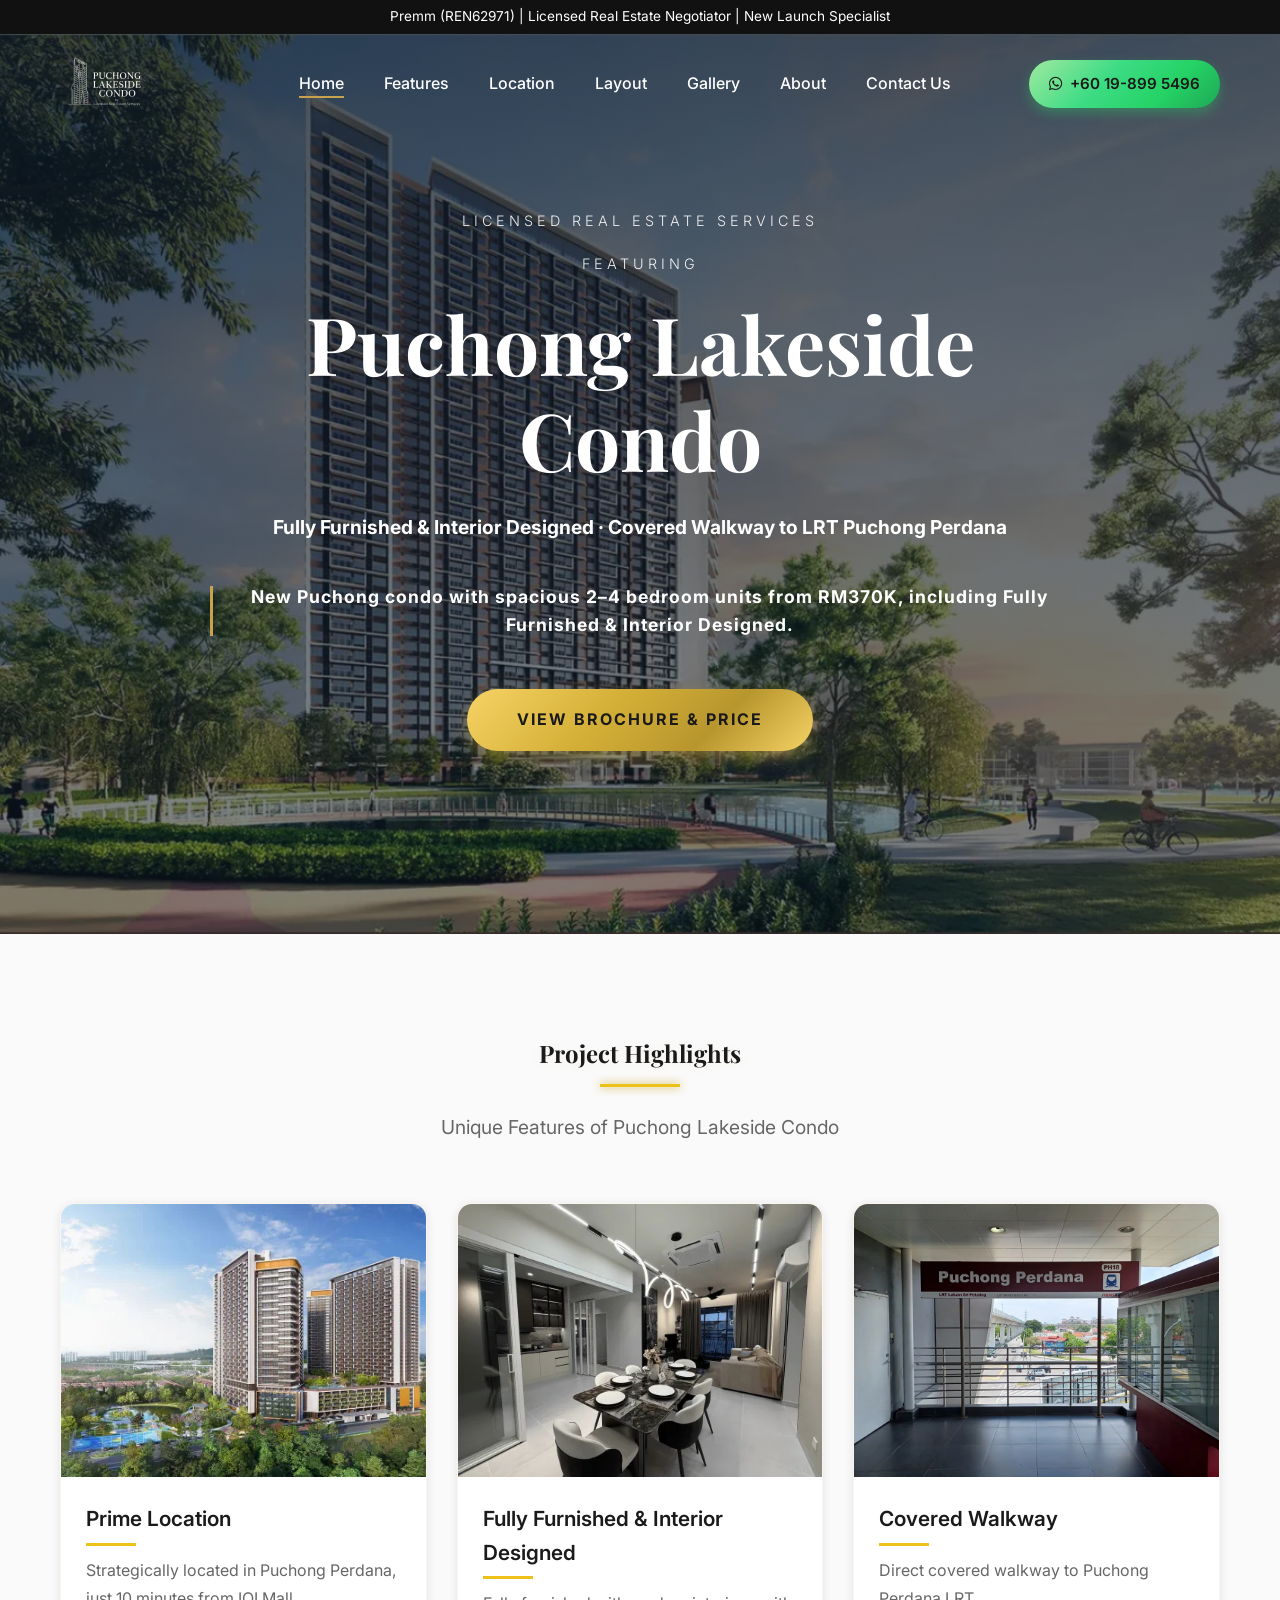
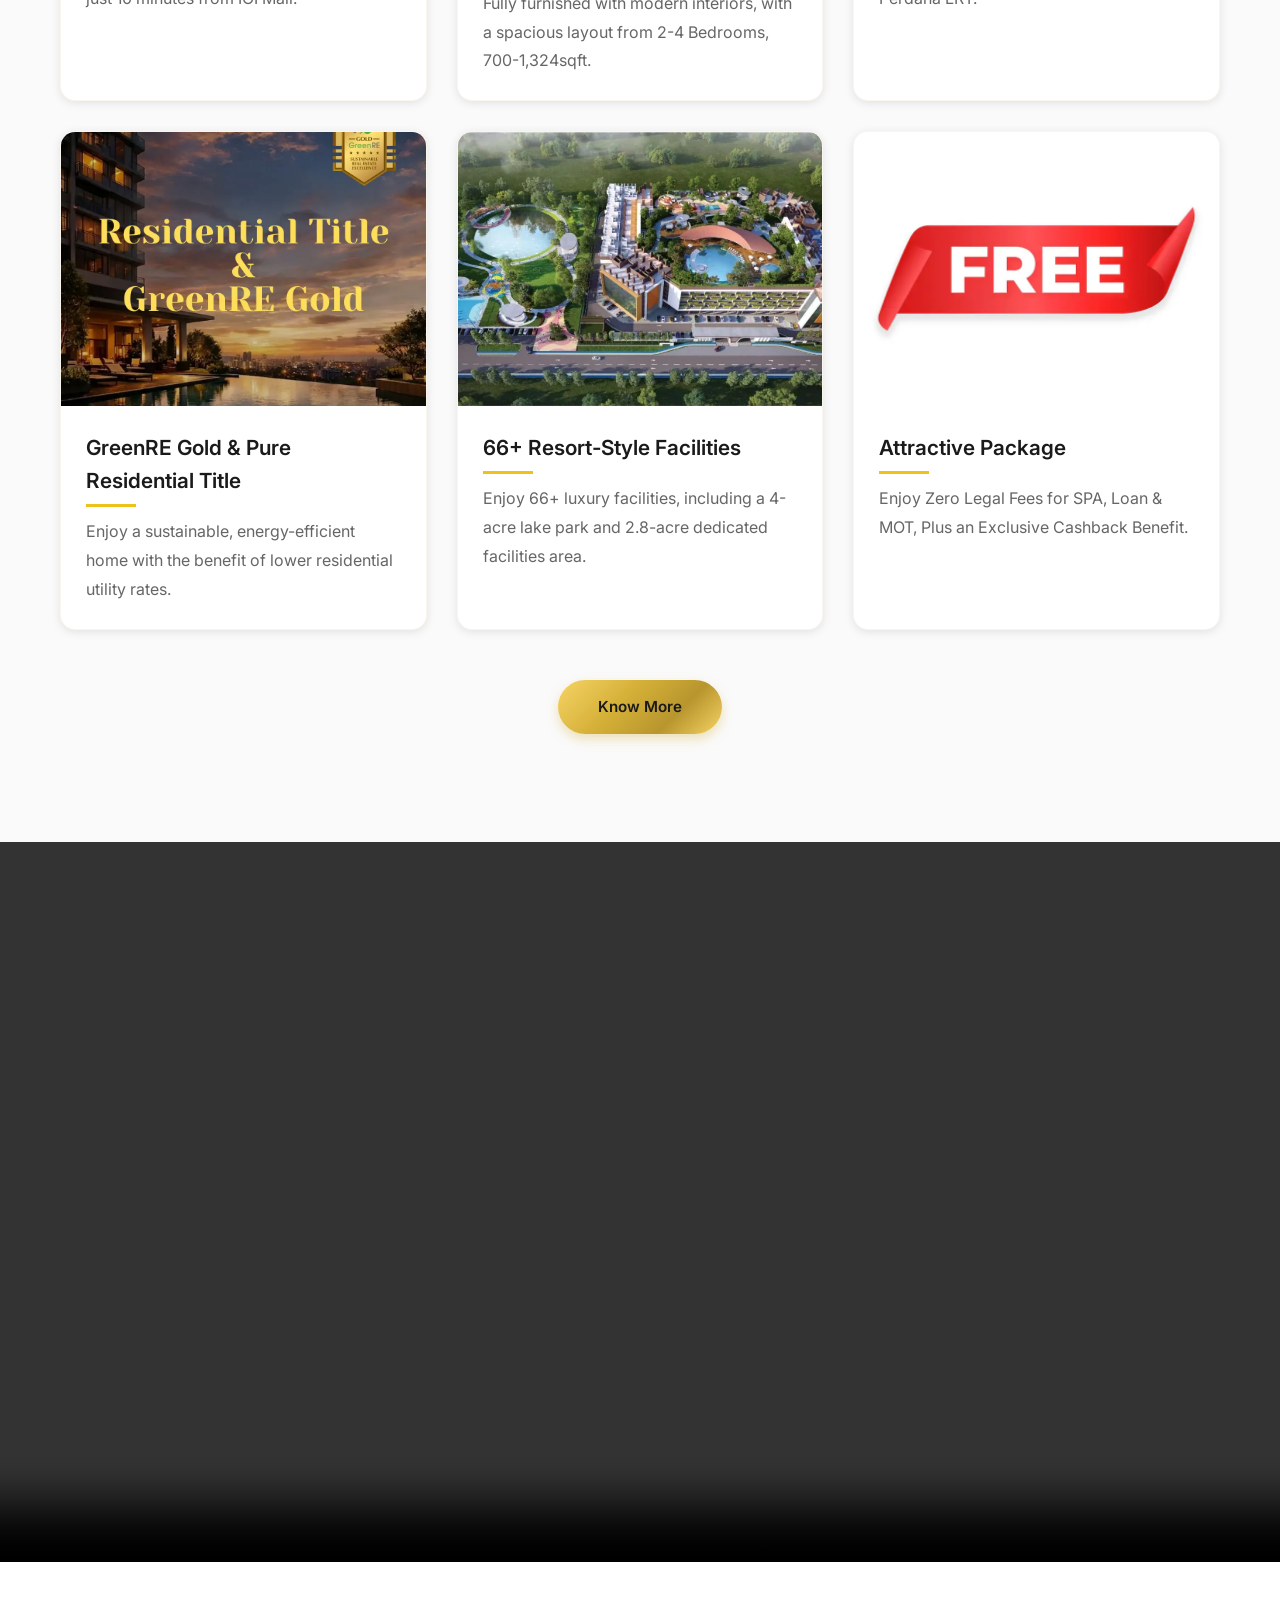
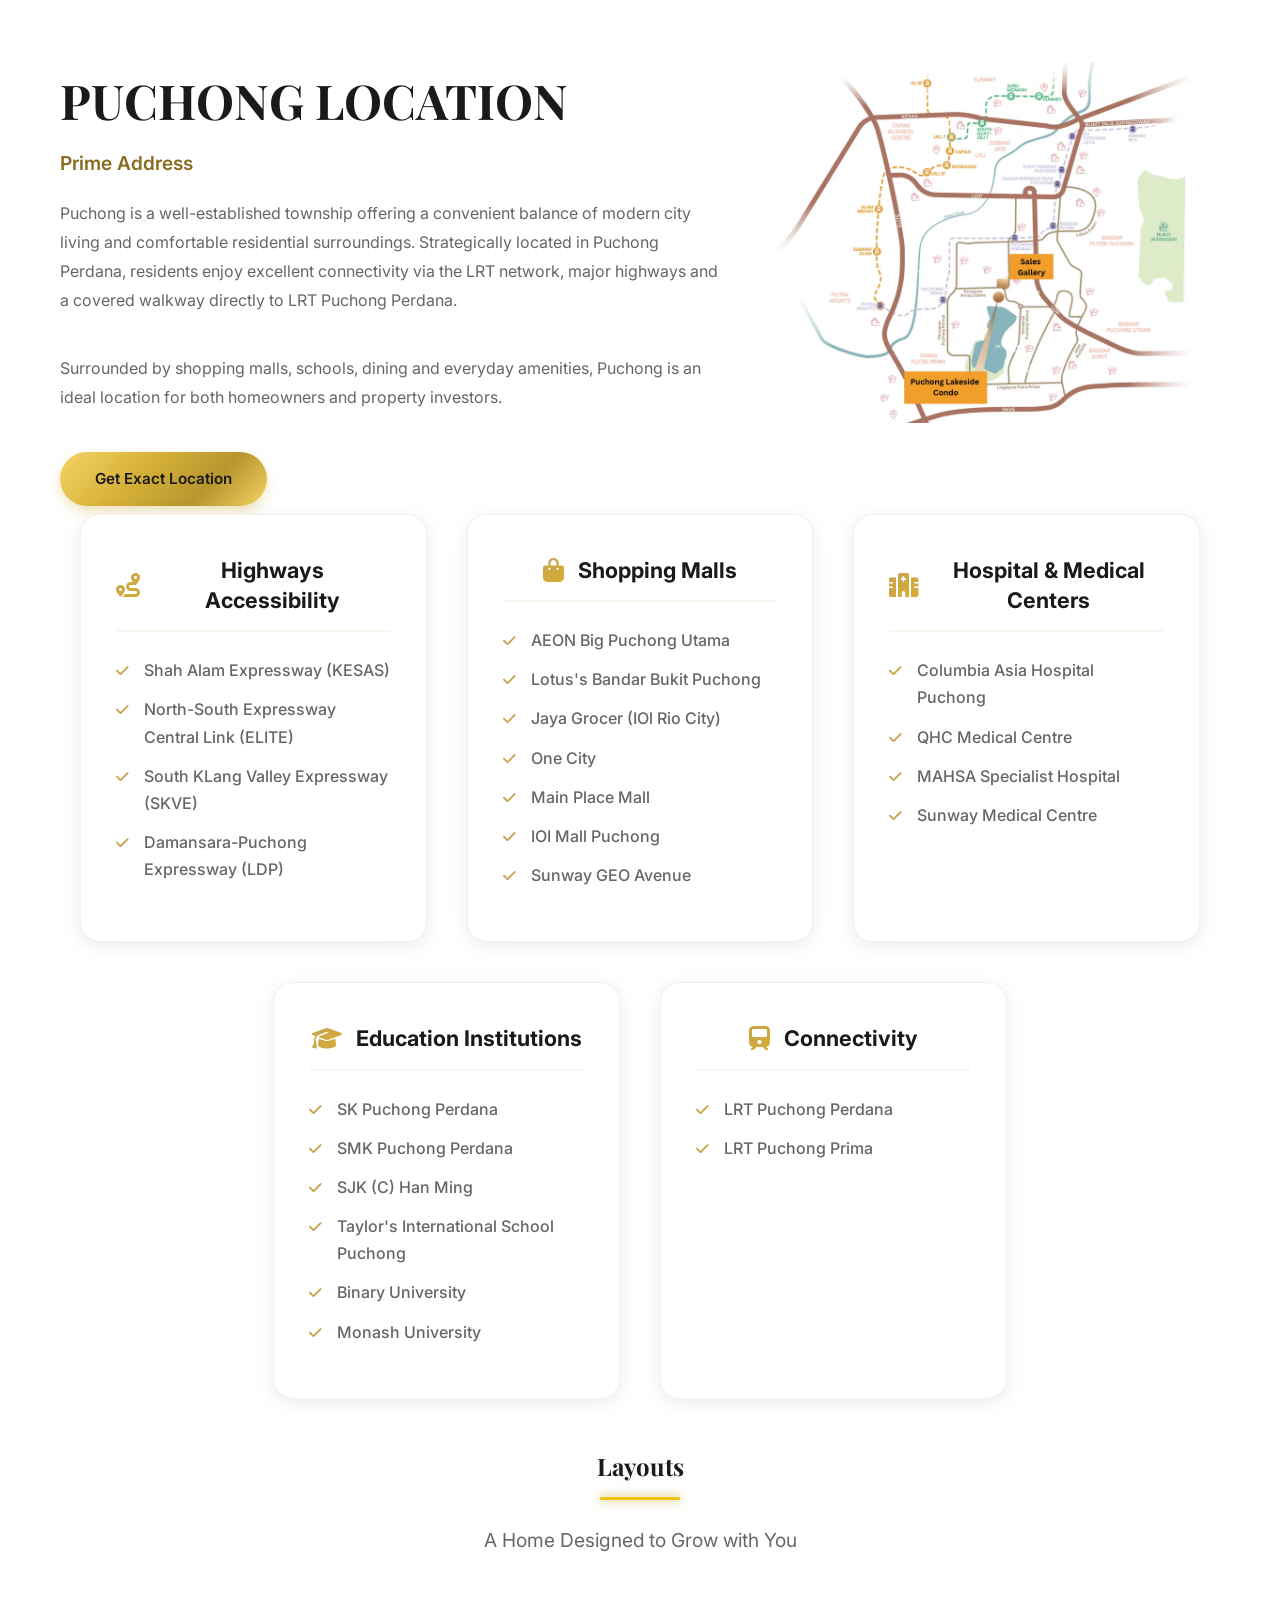
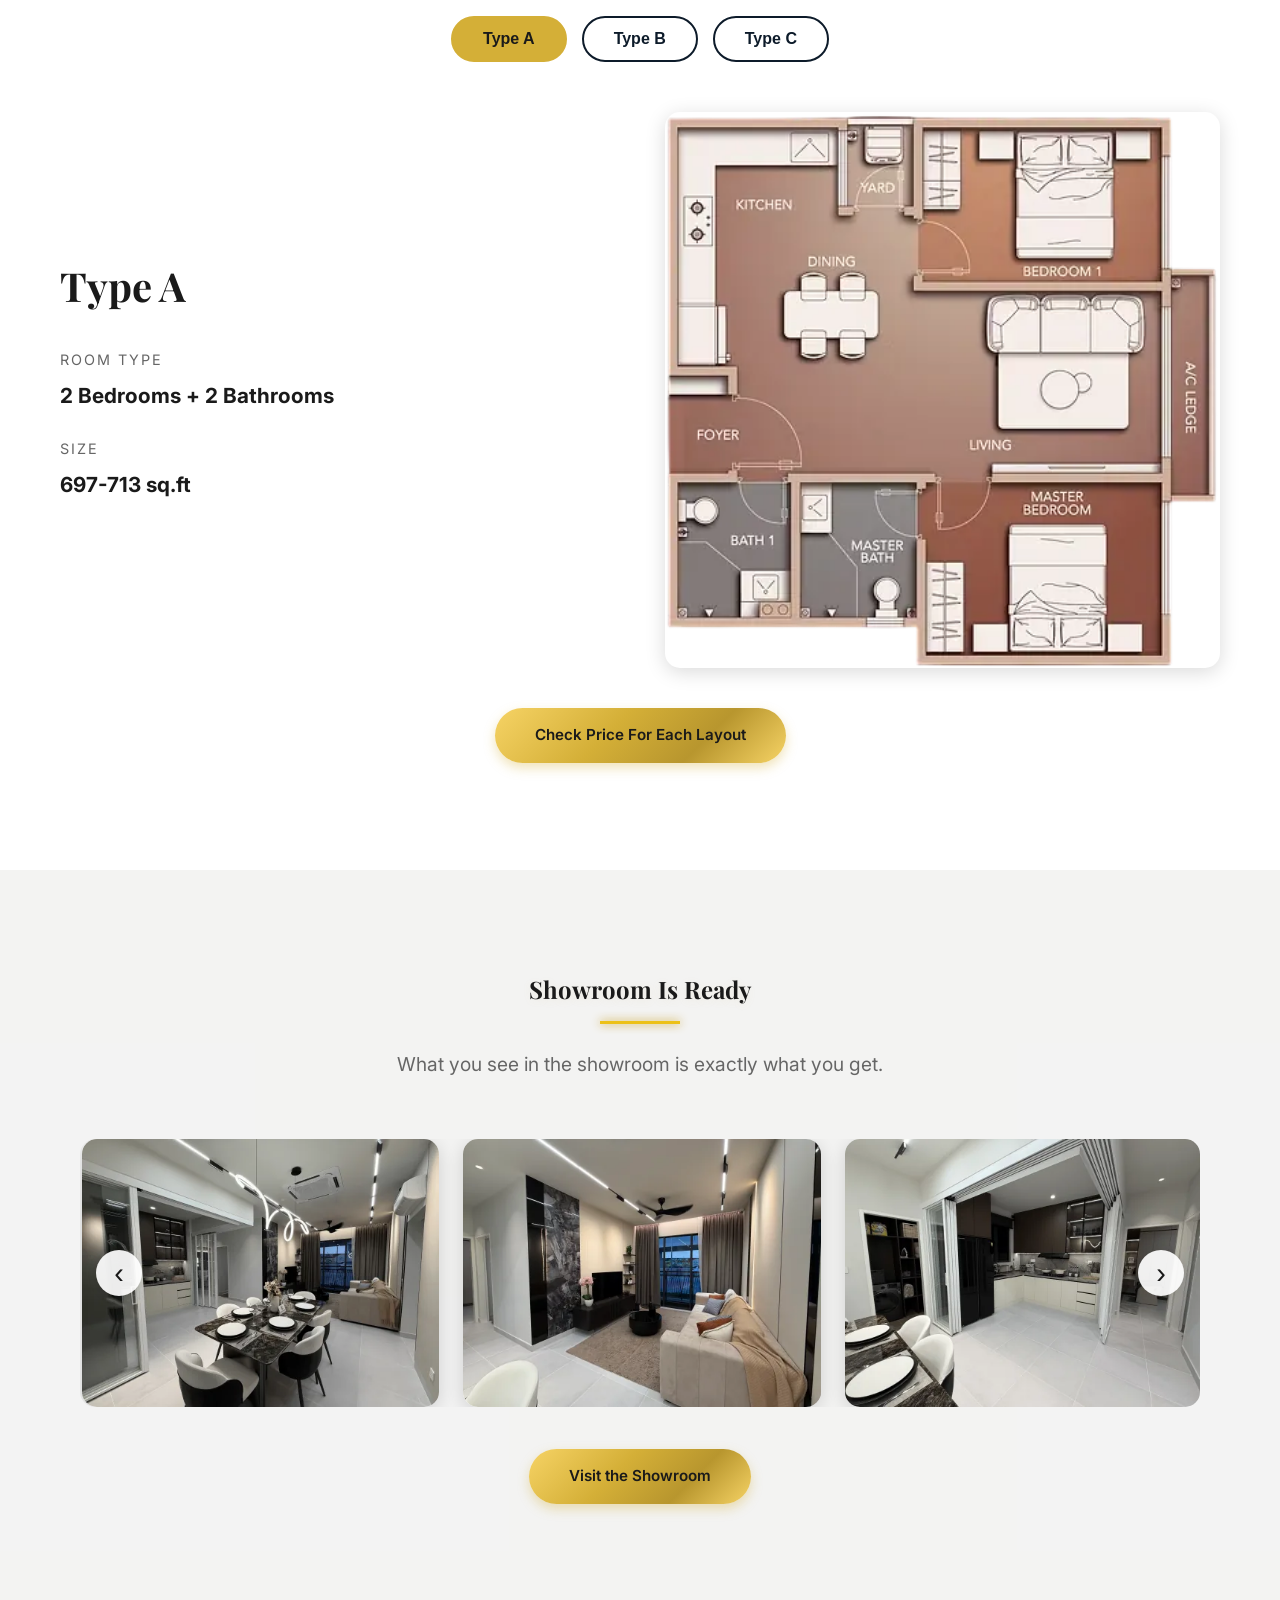
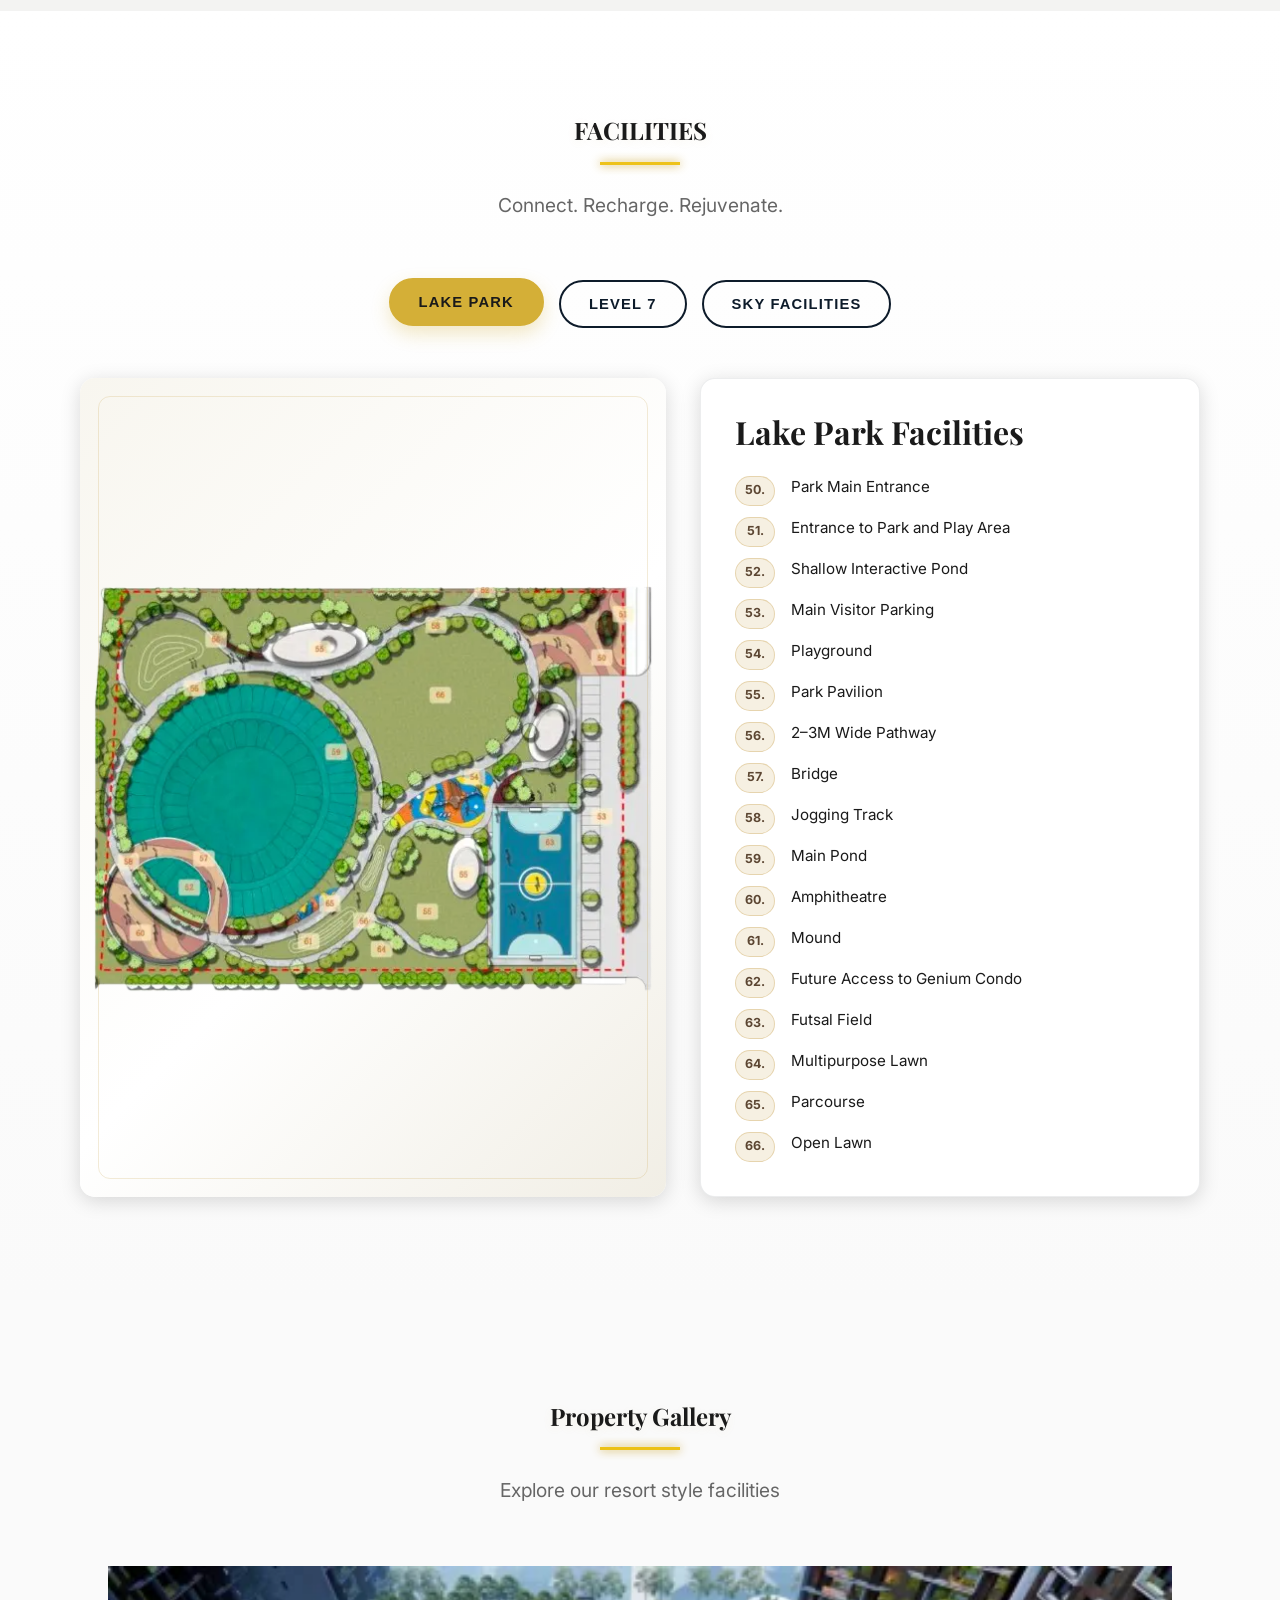
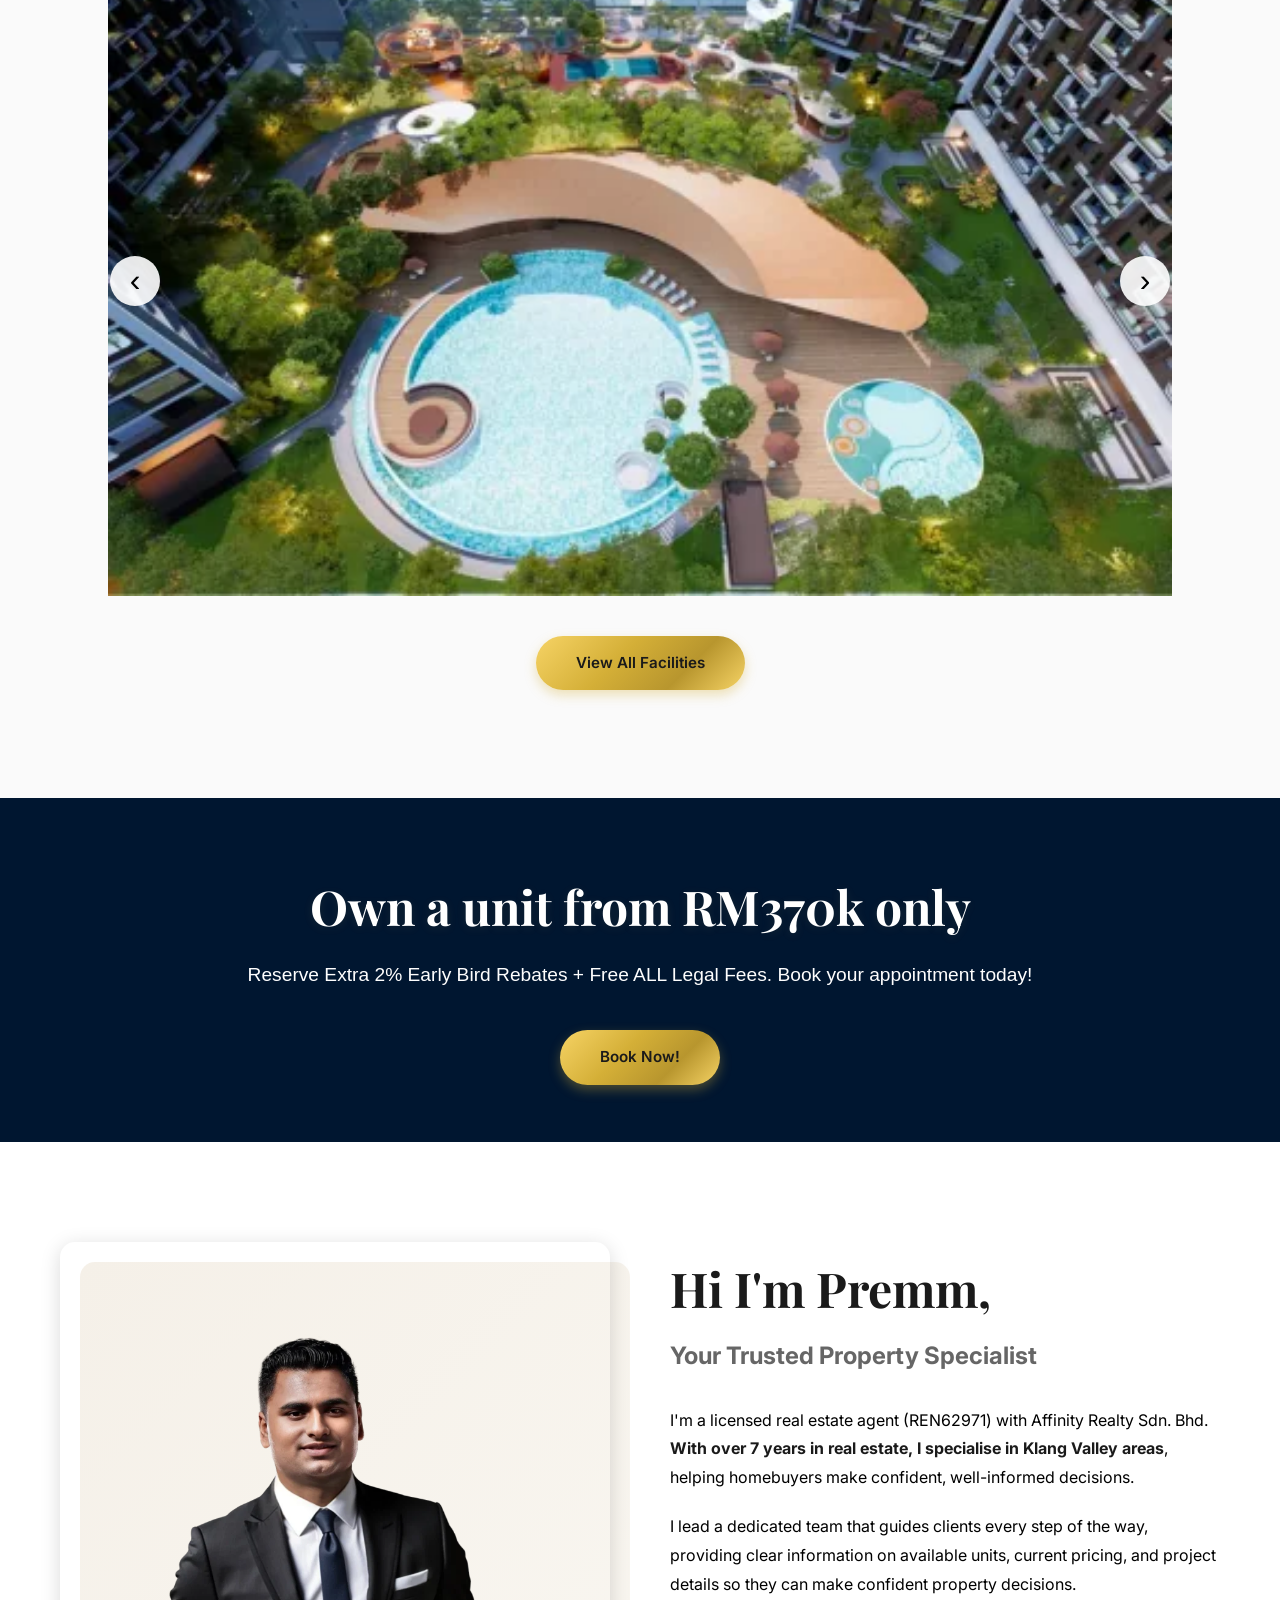
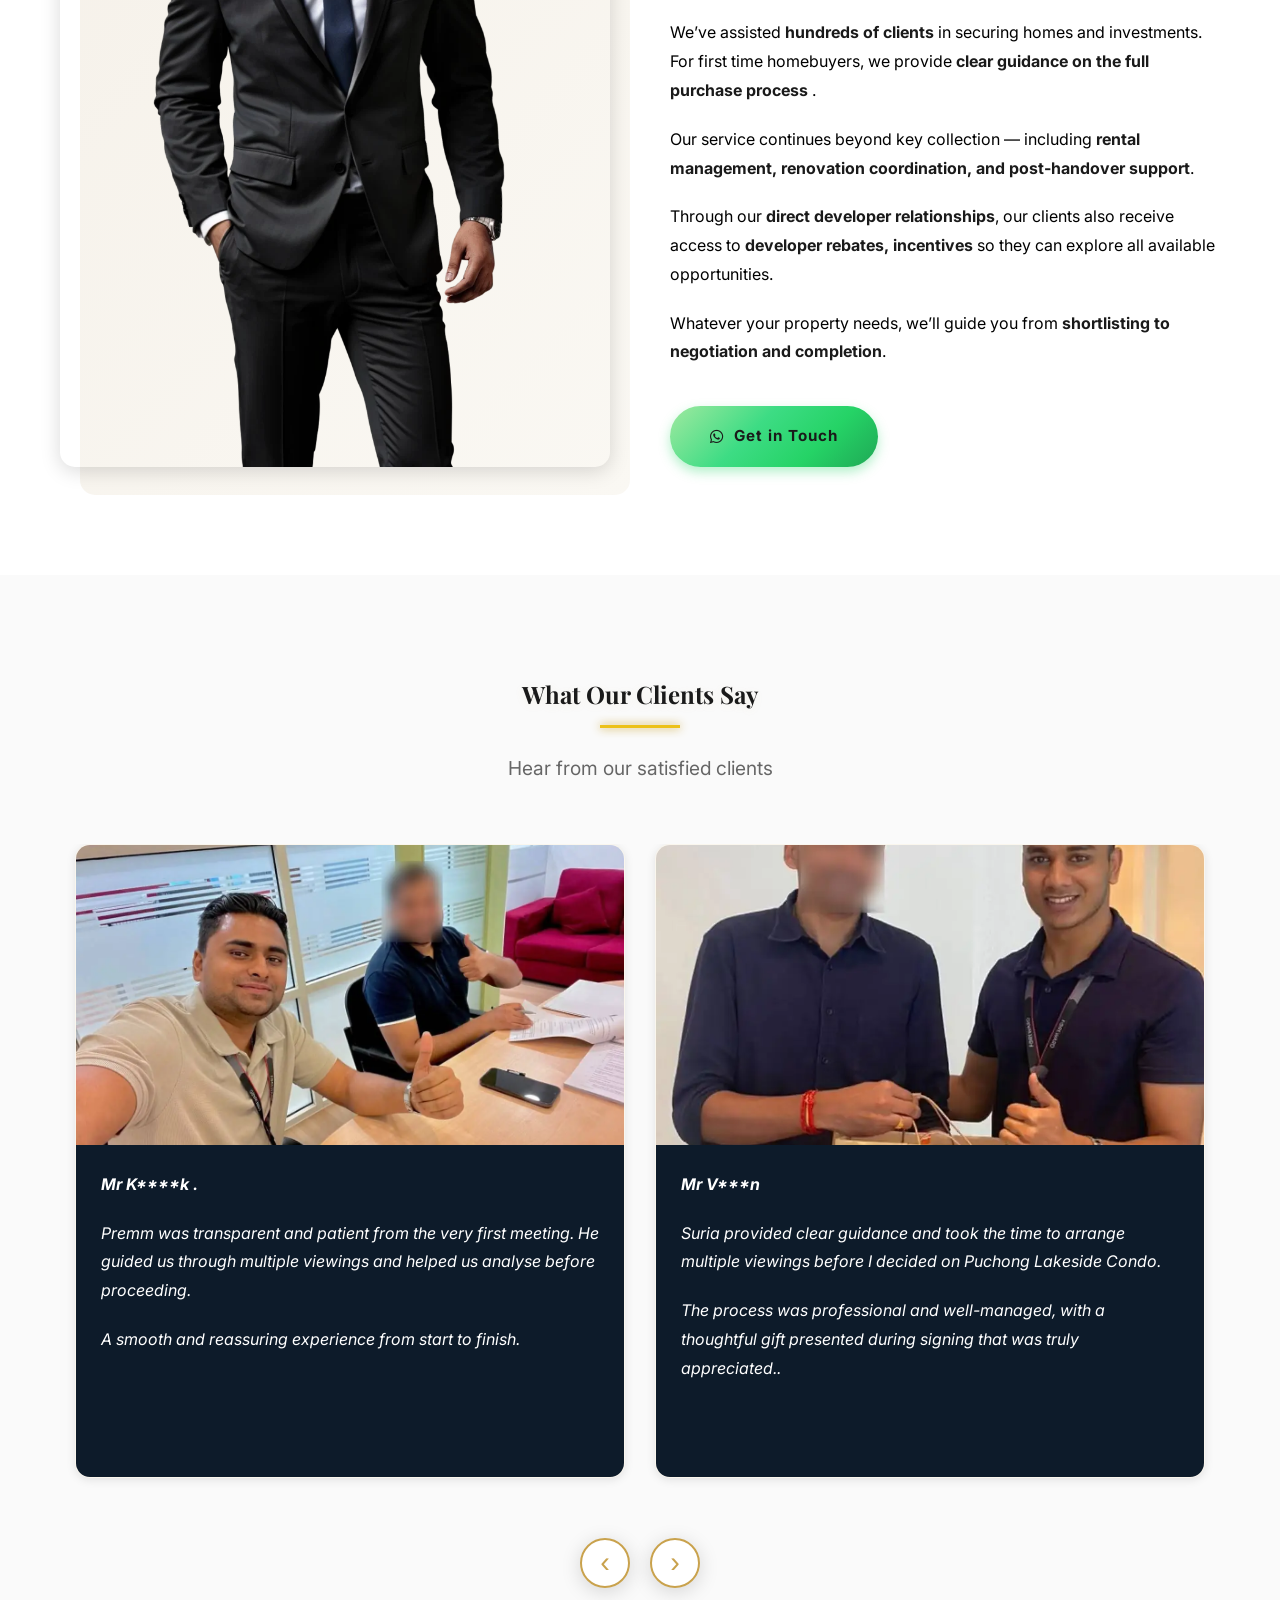
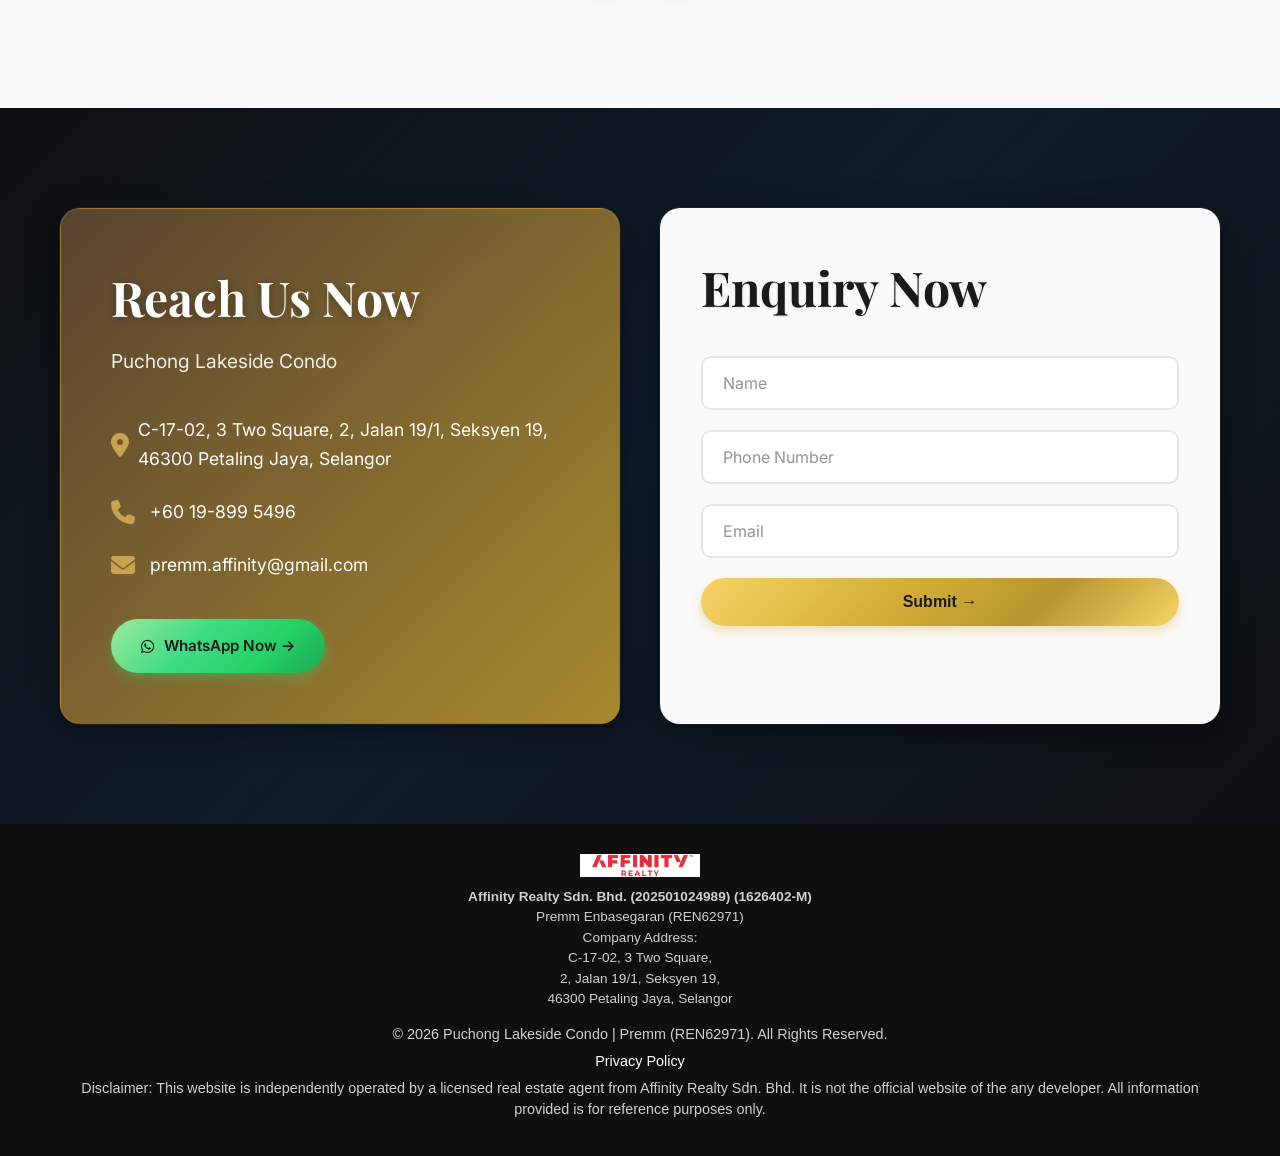
<file: index.html>
<!DOCTYPE html>
<html lang="en">

<head>

    <!-- Google Tag Manager -->
    <script>(function (w, d, s, l, i) {
            w[l] = w[l] || []; w[l].push({
                'gtm.start':
                    new Date().getTime(), event: 'gtm.js'
            }); var f = d.getElementsByTagName(s)[0],
                j = d.createElement(s), dl = l != 'dataLayer' ? '&l=' + l : ''; j.async = true; j.src =
                    'https://www.googletagmanager.com/gtm.js?id=' + i + dl; f.parentNode.insertBefore(j, f);
        })(window, document, 'script', 'dataLayer', 'GTM-M52KHZGR');</script>
    <!-- End Google Tag Manager -->

    <!-- Basic SEO -->
    <meta charset="UTF-8">
    <meta name="viewport" content="width=device-width, initial-scale=1.0">
    <meta name="description"
        content="Discover Puchong Lakeside Condo from RM370K: fully furnished 2–4 bedroom homes, a covered walkway to LRT Puchong Perdana, and resort-style facilities.">

    <title>Puchong Lakeside Condo | Fully Furnished Luxury Condo</title>

    <!-- ✅ Favicon (FULL SET) -->
    <link rel="icon" href="assets/images/optimized/logo-180.webp" type="image/webp">
    <link rel="apple-touch-icon" sizes="180x180" href="assets/images/optimized/apple-touch-icon.png">

    <!-- ✅ Social Sharing (VERY IMPORTANT for ads/WhatsApp) -->
    <meta property="og:title" content="Puchong Lakeside Condo | Fully Furnished Luxury Condo">
    <meta property="og:description"
        content="Fully furnished 2–4 bedroom homes in Puchong from RM370K, with a covered walkway to LRT Puchong Perdana and 66+ resort-style facilities.">
    <meta property="og:type" content="website">
    <meta name="twitter:card" content="summary_large_image">
    <meta name="twitter:title" content="Puchong Lakeside Condo | Fully Furnished Luxury Condo">
    <meta name="twitter:description"
        content="Explore fully furnished 2–4 bedroom homes in Puchong from RM370K, near LRT Puchong Perdana.">

    <!-- Preconnect -->
    <link rel="preconnect" href="https://fonts.googleapis.com">
    <link rel="preconnect" href="https://fonts.gstatic.com" crossorigin="">

    <!-- Fonts (non-blocking) -->
    <link rel="preload" as="style"
        href="https://fonts.googleapis.com/css2?family=Playfair+Display:wght@400;600;700&amp;family=Inter:wght@300;400;500;600;700&amp;display=swap"
        onload="this.onload=null;this.rel='stylesheet'">

    <!-- CSS -->
    <link rel="stylesheet" href="css/style.min.css">

    <!-- Font Awesome -->
    <link rel="preload" href="https://cdnjs.cloudflare.com/ajax/libs/font-awesome/6.4.0/css/all.min.css" as="style"
        onload="this.onload=null;this.rel='stylesheet'">

    <!-- Fallback (NO JS) -->
    <noscript>
        <link rel="stylesheet" href="css/style.min.css">
        <link rel="stylesheet"
            href="https://fonts.googleapis.com/css2?family=Playfair+Display:wght@400;600;700&amp;family=Inter:wght@300;400;500;600;700&amp;display=swap">
        <link rel="stylesheet" href="https://cdnjs.cloudflare.com/ajax/libs/font-awesome/6.4.0/css/all.min.css">
    </noscript>

    <!-- ✅ LCP BOOST (VERY IMPORTANT) -->
    <link rel="preload" as="image" href="assets/images/optimized/hero-mobile.webp" media="(max-width: 768px)"
        fetchpriority="high">

    <link rel="preload" as="image" href="assets/images/optimized/background-1440.webp" media="(min-width: 769px)"
        fetchpriority="high">

    <!-- Schema (you already had this – keep it) -->
    <script type="application/ld+json">
    {
      "@context": "https://schema.org",
      "@type": "ApartmentComplex",
      "name": "Puchong Lakeside Condo",
      "address": {
        "@type": "PostalAddress",
        "addressLocality": "Puchong",
        "addressRegion": "Selangor",
        "addressCountry": "MY"
      }
    }
    </script>
</head>

<body>
    <!-- Google Tag Manager (noscript) -->
    <noscript><iframe src="https://www.googletagmanager.com/ns.html?id=GTM-M52KHZGR" height="0" width="0"
            style="display:none;visibility:hidden"></iframe></noscript>
    <!-- End Google Tag Manager (noscript) -->

    <div class="top-header">
        <div class="container">
            <div class="top-header-wrapper">
                <span>Premm (REN62971) | Licensed Real Estate Negotiator | New Launch Specialist</span>
            </div>
        </div>
    </div>

    <!-- Navigation -->
    <nav class="navbar" id="navbar">
        <div class="container">
            <div class="nav-wrapper">
                <div class="logo">
                    <a href="#home">
                        <img decoding="async" src="assets/images/optimized/logo-180.webp"
                            alt="Puchong Lakeside Condo Logo" class="logo-img" width="180" height="160">
                    </a>
                </div>
                <ul class="nav-menu" id="navMenu">
                    <li><a href="#home" class="nav-link">Home</a></li>
                    <li><a href="#features" class="nav-link">Features</a></li>
                    <li><a href="#location" class="nav-link active">Location</a></li>
                    <li><a href="#layout" class="nav-link">Layout</a></li>
                    <li><a href="#gallery" class="nav-link">Gallery</a></li>
                    <li><a href="#about" class="nav-link">About</a></li>
                    <li><a href="#contact" class="nav-link">Contact Us</a></li>
                </ul>
                <a href="https://wa.link/bkwyd5" class="whatsapp-nav-btn" data-whatsapp-type="Chat_on_WhatsApp"
                    data-whatsapp-message="Hi Premm, I would like to get the e-brochure for Puchong Lakeside Condo. Thank you."
                    target="_blank" aria-label="Chat on WhatsApp">
                    <i class="fab fa-whatsapp"></i>
                    <span>+60 19-899 5496</span>
                </a>
                <button class="hamburger" id="hamburger" type="button" aria-label="Open navigation"
                    aria-controls="navMenu" aria-expanded="false">
                    <span></span>
                    <span></span>
                    <span></span>
                </button>
            </div>
        </div>
    </nav>
    <!-- SECTION 1: HOME / HERO -->
    <section id="home" class="hero">
        <div class="hero-overlay"></div>
        <div class="hero-content">
            <p class="hero-tagline">Licensed Real Estate Services</p>
            <p class="hero-tagline">Featuring</p>
            <h1>Puchong Lakeside Condo</h1>
            <h2 class="hero-subheadline"><strong> Fully Furnished &amp; Interior Designed · Covered Walkway to LRT
                    Puchong Perdana</strong></h2>
            <div class="hero-info">
                <p class="info-line">
                    <span class="gold-accent"></span><strong></strong>New Puchong condo with spacious 2–4 bedroom units
                    from RM370K, including Fully Furnished &amp; Interior Designed.
                </p>
            </div>
            <a href="https://wa.link/wic79j" class="btn-ebrochure" id="ebrochureBtn"
                data-whatsapp-type="View_Brochure_&amp;_Price"
                data-whatsapp-message="Hi Premm, I would like to get the brochure and latest price for Puchong Lakeside Condo. Thank you."
                target="_blank">View Brochure &amp; Price</a>
        </div>
    </section>
    <!-- SECTION 2: FEATURES + VIDEO -->
    <section id="features" class="features section">
        <div class="container">
            <div class="section-header visible">
                <h2>Project Highlights</h2>
                <p class="section-subtitle">Unique Features of Puchong Lakeside Condo</p>
            </div>
            <div class="features-grid">
                <div class="feature-card">
                    <div class="feature-image">
                        <img decoding="async"
                            srcset="assets/images/optimized/location-480.webp 480w, assets/images/location.webp 960w"
                            sizes="(max-width: 768px) calc(100vw - 30px), (max-width: 1024px) calc((100vw - 65px) / 2), 380px"
                            src="assets/images/location.webp" alt="Puchong Lakeside Condo Location Map" loading="lazy"
                            width="960" height="610">
                    </div>
                    <div class="feature-content">
                        <h3 class="feature-title">Prime Location</h3>
                        <p>Strategically located in Puchong Perdana, just 10 minutes from IOI Mall.</p>
                    </div>
                </div>
                <div class="feature-card">
                    <div class="feature-image">
                        <img decoding="async"
                            srcset="assets/images/optimized/fully-furnished-480.webp 480w, assets/images/optimized/fully-furnished-960.webp 960w, assets/images/optimized/fully-furnished-1440.webp 1440w"
                            sizes="(max-width: 768px) calc(100vw - 30px), (max-width: 1024px) calc((100vw - 65px) / 2), 380px"
                            src="assets/images/optimized/fully-furnished-1440.webp" alt="Fully Furnished Units"
                            loading="lazy" width="1440" height="1080">
                    </div>
                    <div class="feature-content">
                        <h3 class="feature-title">Fully Furnished &amp; Interior Designed</h3>
                        <p>Fully furnished with modern interiors, with a spacious layout from 2-4 Bedrooms,
                            700-1,324sqft.</p>
                    </div>
                </div>
                <div class="feature-card">
                    <div class="feature-image">
                        <img decoding="async" src="assets/images/puchong_perdana_3.webp" alt="LRT Puchong"
                            loading="lazy" width="1024" height="768">
                    </div>
                    <div class="feature-content">
                        <h3 class="feature-title">Covered Walkway</h3>
                        <p>Direct covered walkway to Puchong Perdana LRT.</p>
                    </div>
                </div>

                <div class="feature-card">
                    <div class="feature-image">
                        <img decoding="async" src="assets/images/RESIDENTIAL TITTLE & GreenRE Gold.webp"
                            alt="Pure Residential Title" loading="lazy" width="1024" height="1024">
                    </div>
                    <div class="feature-content">
                        <h3 class="feature-title">GreenRE Gold &amp; Pure Residential Title</h3>
                        <p>Enjoy a sustainable, energy-efficient home with the benefit of lower residential utility
                            rates.</p>
                    </div>
                </div>
                <div class="feature-card">
                    <div class="feature-image">
                        <img decoding="async"
                            srcset="assets/images/optimized/facilities-480.webp 480w, assets/images/optimized/facilities-960.webp 960w, assets/images/optimized/facilities-1440.webp 1440w"
                            sizes="(max-width: 768px) calc(100vw - 30px), (max-width: 1024px) calc((100vw - 65px) / 2), 380px"
                            src="assets/images/optimized/facilities-1440.webp" alt="Resort-Style Facilities"
                            loading="lazy" width="1440" height="1060">
                    </div>
                    <div class="feature-content">
                        <h3 class="feature-title">66+ Resort-Style Facilities</h3>
                        <p>Enjoy 66+ luxury facilities, including a 4-acre lake park and 2.8-acre dedicated facilities
                            area.</p>
                    </div>
                </div>
                <div class="feature-card">
                    <div class="feature-image">
                        <img decoding="async" src="assets/images/FREE.webp" alt="Attractive Package" loading="lazy"
                            width="740" height="740">
                    </div>
                    <div class="feature-content">
                        <h3 class="feature-title">Attractive Package</h3>
                        <p>Enjoy Zero Legal Fees for SPA, Loan &amp; MOT, Plus an Exclusive Cashback Benefit.</p>
                    </div>
                </div>
            </div>
            <div class="features-cta">
                <a href="https://wa.link/3gj9mf" class="btn-brochure" data-whatsapp-type="know_more"
                    data-whatsapp-message="Hi Premm, I would like to get more information on Puchong Lakeside Condo. Thank you."
                    target="_blank">Know More</a>
            </div>
        </div>
    </section>
    <!-- Video Section -->


<section class="video-section section">
    <div class="video-container">
        <video
            id="propertyVideo"
            class="property-video"
            autoplay
            muted
            loop
            playsinline
            preload="metadata"
            controls>

            <source
                src="https://res.cloudinary.com/jbwyveui/video/upload/f_mp4/v1791431080/Puchong_Lakesidecondo.mov"
                type="video/mp4">

        </video>
    </div>
</section>

    <!-- SECTION 3: LOCATION + LRT CONNECTIVITY -->
    <section id="location" class="location section">
        <div class="container">
            <div class="location-content">
                <div class="location-left fade-in visible">
                    <h2>PUCHONG LOCATION</h2>
                    <p class="location-subtitle">Prime Address</p>
                    <p class="location-description">Puchong is a well-established township offering a convenient balance
                        of modern city living and comfortable residential surroundings. Strategically located in Puchong
                        Perdana, residents enjoy excellent connectivity via the LRT network, major highways and a
                        covered walkway directly to LRT Puchong Perdana.</p>
                    <p class="location-description">Surrounded by shopping malls, schools, dining and everyday
                        amenities, Puchong is an ideal location for both homeowners and property investors.</p>

                    <a href="https://wa.link/loaghr" class="btn-location" data-whatsapp-type="Get_Exact_Location"
                        data-whatsapp-message="Hi Premm, I would like to get the location for Puchong Lakeside Condo. Thank you."
                        target="_blank">Get Exact Location</a>
                </div>
                <div class="location-right">
                    <img decoding="async" src="assets/images/XM Location.webp" alt="Puchong location aerial view"
                        loading="lazy" width="1888" height="1536">
                </div>
            </div>
            <div class="info-blocks">
                <div class="info-category">
                    <h3>
                        <i class="fas fa-route"></i>
                        <span>Highways Accessibility</span>
                    </h3>
                    <ul>
                        <li>Shah Alam Expressway (KESAS)</li>
                        <li>North-South Expressway Central Link (ELITE)</li>
                        <li>South KLang Valley Expressway (SKVE)</li>
                        <li>Damansara-Puchong Expressway (LDP)</li>
                    </ul>
                </div>
                <div class="info-category">
                    <h3>
                        <i class="fas fa-shopping-bag"></i>
                        <span>Shopping Malls</span>
                    </h3>
                    <ul>
                        <li>AEON Big Puchong Utama</li>
                        <li>Lotus's Bandar Bukit Puchong</li>
                        <li>Jaya Grocer (IOl Rio City)</li>
                        <li>One City</li>
                        <li>Main Place Mall</li>
                        <li>IOI Mall Puchong</li>
                        <li>Sunway GEO Avenue</li>
                    </ul>
                </div>
                <div class="info-category">
                    <h3>
                        <i class="fas fa-hospital"></i>
                        <span>Hospital &amp; Medical Centers</span>
                    </h3>
                    <ul>
                        <li>Columbia Asia Hospital Puchong</li>
                        <li>QHC Medical Centre</li>
                        <li>MAHSA Specialist Hospital</li>
                        <li>Sunway Medical Centre</li>
                    </ul>
                </div>
                <div class="info-category">
                    <h3>
                        <i class="fas fa-graduation-cap"></i>
                        <span>Education Institutions</span>
                    </h3>
                    <ul>
                        <li>SK Puchong Perdana</li>
                        <li>SMK Puchong Perdana</li>
                        <li>SJK (C) Han Ming</li>
                        <li>Taylor's International School Puchong</li>
                        <li>Binary University</li>
                        <li>Monash University</li>
                    </ul>
                </div>
                <div class="info-category">
                    <h3>
                        <i class="fas fa-train"></i>
                        <span>Connectivity</span>
                    </h3>
                    <ul>
                        <li>LRT Puchong Perdana</li>
                        <li>LRT Puchong Prima</li>
                    </ul>
                </div>
            </div>
        </div>
    </section>


    <!-- SECTION 4: FLOOR PLAN SELECTOR -->
    <section id="layout" class="layout-section section">
        <div class="container">
            <div class="section-header visible">
                <h2>Layouts</h2>
                <p class="section-subtitle">A Home Designed to Grow with You</p>
            </div>
            <div class="layout-tabs">
                <button class="layout-tab active" data-layout="a">Type A</button>
                <button class="layout-tab" data-layout="b">Type B</button>
                <button class="layout-tab" data-layout="c">Type C</button>
            </div>

            <div class="layout-details">
                <div class="layout-info">
                    <h3 id="layoutTitle">Type A</h3>
                    <div class="layout-spec">
                        <p class="spec-label">ROOM TYPE</p>
                        <p class="spec-value" id="layoutRoom">2 Bedrooms + 2 Bathrooms</p>
                    </div>
                    <div class="layout-spec">
                        <p class="spec-label">SIZE</p>
                        <p class="spec-value" id="layoutSize">697-713 sq.ft</p>
                    </div>
                </div>
                <div class="layout-image-container">
                    <img decoding="async" id="layoutImage" src="assets/images/Type A.webp" alt="Type A floor plan"
                        loading="lazy" width="535" height="422" style="opacity: 1;">
                </div>
            </div>

            <div class="layout-cta">
                <a href="https://wa.link/rnjfzg" class="btn-site-visit" data-whatsapp-type="Check_Price_For_Each_Layout"
                    data-whatsapp-message="Hi Premm, can you let me know the price of each unit for Puchong Lakeside Condo. Thanks."
                    target="_blank">Check Price For Each Layout</a>
            </div>
        </div>
    </section>
    <!-- SECTION 5: SHOWROOM -->
    <section id="showroom" class="showroom section">
        <div class="container">
            <div class="section-header visible">
                <h2>Showroom Is Ready</h2>
                <p class="section-subtitle">What you see in the showroom is exactly what you get.</p>
            </div>

            <div class="showroom-carousel" aria-label="Showroom photo carousel">
                <div class="showroom-track" id="showroomTrack">
                    <div class="showroom-slide">
                        <img decoding="async"
                            srcset="assets/images/optimized/fully-furnished-480.webp 480w, assets/images/optimized/fully-furnished-960.webp 960w, assets/images/optimized/fully-furnished-1440.webp 1440w"
                            sizes="(max-width: 640px) calc(100vw - 30px), (max-width: 1024px) calc((100vw - 60px) / 2), 360px"
                            src="assets/images/optimized/fully-furnished-1440.webp"
                            alt="Showroom dining and living area" loading="lazy" width="1440" height="1080">
                    </div>
                    <div class="showroom-slide">
                        <img decoding="async"
                            srcset="assets/images/optimized/showroom2-480.webp 480w, assets/images/optimized/showroom2-960.webp 960w, assets/images/optimized/showroom2-1440.webp 1440w"
                            sizes="(max-width: 640px) calc(100vw - 30px), (max-width: 1024px) calc((100vw - 60px) / 2), 360px"
                            src="assets/images/optimized/showroom2-1440.webp" alt="Showroom dining and living area"
                            loading="lazy" width="1440" height="1080">
                    </div>
                    <div class="showroom-slide">
                        <img decoding="async"
                            srcset="assets/images/optimized/showroom3-480.webp 480w, assets/images/optimized/showroom3-960.webp 960w, assets/images/optimized/showroom3-1440.webp 1440w"
                            sizes="(max-width: 640px) calc(100vw - 30px), (max-width: 1024px) calc((100vw - 60px) / 2), 360px"
                            src="assets/images/optimized/showroom3-1440.webp" alt="Showroom dining and living area"
                            loading="lazy" width="1440" height="1080">
                    </div>
                    <div class="showroom-slide">
                        <img decoding="async"
                            srcset="assets/images/optimized/showroom5-480.webp 480w, assets/images/optimized/showroom5-960.webp 960w, assets/images/optimized/showroom5-1440.webp 1440w"
                            sizes="(max-width: 640px) calc(100vw - 30px), (max-width: 1024px) calc((100vw - 60px) / 2), 360px"
                            src="assets/images/optimized/showroom5-1440.webp" alt="Showroom kitchen and furnishing"
                            loading="lazy" width="1440" height="1080">
                    </div>
                    <div class="showroom-slide">
                        <img decoding="async"
                            srcset="assets/images/optimized/showroom6-480.webp 480w, assets/images/optimized/showroom6-960.webp 960w, assets/images/optimized/showroom6-1440.webp 1440w"
                            sizes="(max-width: 640px) calc(100vw - 30px), (max-width: 1024px) calc((100vw - 60px) / 2), 360px"
                            src="assets/images/optimized/showroom6-1440.webp" alt="Showroom bedroom interior"
                            loading="lazy" width="1440" height="1080">
                    </div>
                    <div class="showroom-slide">
                        <img decoding="async"
                            srcset="assets/images/optimized/showroom7-480.webp 480w, assets/images/optimized/showroom7-960.webp 960w, assets/images/optimized/showroom7-1440.webp 1440w"
                            sizes="(max-width: 640px) calc(100vw - 30px), (max-width: 1024px) calc((100vw - 60px) / 2), 360px"
                            src="assets/images/optimized/showroom7-1440.webp" alt="Showroom bedroom interior"
                            loading="lazy" width="1440" height="1920">
                    </div>
                </div>
                <button class="showroom-prev" id="showroomPrev" type="button"
                    aria-label="Previous showroom photo">‹</button>
                <button class="showroom-next" id="showroomNext" type="button"
                    aria-label="Next showroom photo">›</button>
            </div>

            <div class="showroom-cta">
                <a href="https://wa.link/z2d3oc" class="btn-showroom" data-whatsapp-type="Visit_Showroom"
                    data-whatsapp-message="Hi Premm, I would like to visit the showroom for Puchong Lakeside Condo. Can I book an appointment? Thank you."
                    target="_blank">Visit the Showroom</a>
            </div>
        </div>
    </section>

    <!-- SECTION 6: FACILITIES -->
    <section id="facilities" class="facilities section">
        <div class="container">
            <div class="section-header visible">
                <h2>FACILITIES</h2>
                <p class="section-subtitle">Connect. Recharge. Rejuvenate.</p>
            </div>

            <div class="facility-tabs" role="tablist" aria-label="Facilities">
                <button class="facility-tab active" id="facility-tab-lake-park" type="button" role="tab"
                    aria-selected="true" aria-controls="facility-panel-lake-park" data-facility="lake-park"
                    tabindex="0">LAKE
                    PARK</button>
                <button class="facility-tab" id="facility-tab-level-7" type="button" role="tab" aria-selected="false"
                    aria-controls="facility-panel-level-7" data-facility="level-7" tabindex="-1">LEVEL 7</button>
                <button class="facility-tab" id="facility-tab-sky" type="button" role="tab" aria-selected="false"
                    aria-controls="facility-panel-sky" data-facility="sky" tabindex="-1">SKY FACILITIES</button>
            </div>

            <div class="facility-panels">
                <div class="facility-panel active" id="facility-panel-lake-park" role="tabpanel"
                    aria-labelledby="facility-tab-lake-park" data-facility-panel="lake-park">
                    <div class="facility-media">
                        <div class="facility-image" data-placeholder="Add assets/images/lake-park.webp">
                            <img decoding="async" src="assets/images/LakeFacilities.webp"
                                alt="Lake Park facilities plan" loading="lazy" width="590" height="423">
                        </div>
                    </div>
                    <div class="facility-content">
                        <h3>Lake Park Facilities</h3>
                        <div class="facility-list" aria-label="Lake Park Facilities list">
                            <div class="facility-item"><span class="facility-marker">50.</span><span>Park Main
                                    Entrance</span></div>
                            <div class="facility-item"><span class="facility-marker">51.</span><span>Entrance to Park
                                    and Play Area</span></div>
                            <div class="facility-item"><span class="facility-marker">52.</span><span>Shallow
                                    Interactive Pond</span></div>
                            <div class="facility-item"><span class="facility-marker">53.</span><span>Main Visitor
                                    Parking</span></div>
                            <div class="facility-item"><span class="facility-marker">54.</span><span>Playground</span>
                            </div>
                            <div class="facility-item"><span class="facility-marker">55.</span><span>Park
                                    Pavilion</span></div>
                            <div class="facility-item"><span class="facility-marker">56.</span><span>2–3M Wide
                                    Pathway</span></div>
                            <div class="facility-item"><span class="facility-marker">57.</span><span>Bridge</span>
                            </div>
                            <div class="facility-item"><span class="facility-marker">58.</span><span>Jogging
                                    Track</span></div>
                            <div class="facility-item"><span class="facility-marker">59.</span><span>Main Pond</span>
                            </div>
                            <div class="facility-item"><span class="facility-marker">60.</span><span>Amphitheatre</span>
                            </div>
                            <div class="facility-item"><span class="facility-marker">61.</span><span>Mound</span></div>
                            <div class="facility-item"><span class="facility-marker">62.</span><span>Future Access to
                                    Genium Condo</span></div>
                            <div class="facility-item"><span class="facility-marker">63.</span><span>Futsal
                                    Field</span></div>
                            <div class="facility-item"><span class="facility-marker">64.</span><span>Multipurpose
                                    Lawn</span></div>
                            <div class="facility-item"><span class="facility-marker">65.</span><span>Parcourse</span>
                            </div>
                            <div class="facility-item"><span class="facility-marker">66.</span><span>Open Lawn</span>
                            </div>
                        </div>
                    </div>
                </div>

                <div class="facility-panel" id="facility-panel-level-7" role="tabpanel"
                    aria-labelledby="facility-tab-level-7" data-facility-panel="level-7" hidden="">
                    <div class="facility-media">
                        <div class="facility-image" data-placeholder="Add assets/images/level-7-facilities.webp">
                            <img decoding="async" src="assets/images/level7.webp" alt="Level 7 facilities plan"
                                loading="lazy" width="550" height="453">
                        </div>
                    </div>
                    <div class="facility-content">
                        <h3>Facilities at Level 7</h3>
                        <div class="facility-list facility-list-long" aria-label="Facilities at Level 7 list">
                            <div class="facility-item"><span class="facility-marker">1.</span><span>Convenience
                                    Store</span></div>
                            <div class="facility-item"><span class="facility-marker">2.</span><span>Laundry
                                    Store</span></div>
                            <div class="facility-item"><span class="facility-marker">3.</span><span>Elderly Activity
                                    Room</span></div>
                            <div class="facility-item"><span class="facility-marker">4.</span><span>Children Indoor
                                    Playground</span></div>
                            <div class="facility-item"><span class="facility-marker">5.</span><span>Male / Female /
                                    Accessible Toilet</span></div>
                            <div class="facility-item"><span class="facility-marker">6.</span><span>Private Dining Room
                                    01</span></div>
                            <div class="facility-item"><span class="facility-marker">7–9.</span><span>Multipurpose Hall
                                </span></div>
                            <div class="facility-item"><span class="facility-marker">10.</span><span>Private Dining Room
                                    02</span></div>
                            <div class="facility-item"><span class="facility-marker">11.</span><span>Badminton
                                    Court</span></div>
                            <div class="facility-item"><span class="facility-marker">12.</span><span>Street
                                    Furniture</span></div>
                            <div class="facility-item"><span class="facility-marker">13.</span><span>Gym Room</span>
                            </div>
                            <div class="facility-item"><span class="facility-marker">14.</span><span>Mini Café</span>
                            </div>
                            <div class="facility-item"><span class="facility-marker">15.</span><span>Male &amp; Female
                                    Toilet</span></div>
                            <div class="facility-item"><span class="facility-marker">16.</span><span>Male Changing &amp;
                                    Sauna Room</span></div>
                            <div class="facility-item"><span class="facility-marker">17.</span><span>Female Changing
                                    &amp;
                                    Sauna Room</span></div>
                            <div class="facility-item"><span class="facility-marker">18.</span><span>Entrance</span>
                            </div>
                            <div class="facility-item"><span class="facility-marker">19.</span><span>Verandah
                                    Garden</span></div>
                            <div class="facility-item"><span class="facility-marker">20.</span><span>Outdoor
                                    Fitness</span></div>
                            <div class="facility-item"><span class="facility-marker">21.</span><span>Pickleball</span>
                            </div>
                            <div class="facility-item"><span class="facility-marker">22.</span><span>Playground</span>
                            </div>
                            <div class="facility-item"><span class="facility-marker">23.</span><span>Feature
                                    Shelter</span></div>
                            <div class="facility-item"><span class="facility-marker">24.</span><span>Yoga Deck</span>
                            </div>
                            <div class="facility-item"><span class="facility-marker">25.</span><span>Circle
                                    Seating</span></div>
                            <div class="facility-item"><span class="facility-marker">26.</span><span>Outdoor Dining /
                                    BBQ</span></div>
                            <div class="facility-item"><span class="facility-marker">27.</span><span>Decking</span>
                            </div>
                            <div class="facility-item"><span class="facility-marker">28.</span><span>Terrace
                                    Seating</span></div>
                            <div class="facility-item"><span class="facility-marker">29.</span><span>Lap Pool</span>
                            </div>
                            <div class="facility-item"><span class="facility-marker">30.</span><span>Sunken
                                    Seating</span></div>
                            <div class="facility-item"><span class="facility-marker">31.</span><span>Jacuzzi</span>
                            </div>
                            <div class="facility-item"><span class="facility-marker">32.</span><span>Wading Pool</span>
                            </div>
                            <div class="facility-item"><span class="facility-marker">33.</span><span>Water Play</span>
                            </div>
                            <div class="facility-item"><span class="facility-marker">34.</span><span>Open Lawn</span>
                            </div>
                            <div class="facility-item"><span class="facility-marker">35.</span><span>Mounding</span>
                            </div>
                            <div class="facility-item"><span class="facility-marker">36.</span><span>Shallow
                                    Pool</span></div>
                            <div class="facility-item"><span class="facility-marker">37.</span><span>Water
                                    Cocoon</span></div>
                            <div class="facility-item"><span class="facility-marker">38.</span><span>Jogging
                                    Track</span></div>
                        </div>
                    </div>
                </div>

                <div class="facility-panel" id="facility-panel-sky" role="tabpanel" aria-labelledby="facility-tab-sky"
                    data-facility-panel="sky" hidden="">
                    <div class="facility-media">
                        <div class="facility-image" data-placeholder="Add assets/images/sky-facilities-level-36.webp">
                            <img decoding="async" src="assets/images/Rooftop.webp" alt="Sky Facilities Level 36 plan"
                                loading="lazy" width="499" height="500">
                        </div>
                    </div>
                    <div class="facility-content">
                        <h3>Sky Facilities — Level 36</h3>
                        <div class="facility-list" aria-label="Sky Facilities Level 36 list">

                            <div class="facility-item"><span class="facility-marker">41.</span><span>Outdoor Resting
                                    Area</span></div>
                            <div class="facility-item"><span class="facility-marker">42.</span><span>Viewing
                                    Deck</span></div>
                            <div class="facility-item"><span class="facility-marker">43.</span><span>Planting
                                    Area</span></div>
                            <div class="facility-item"><span class="facility-marker">44.</span><span>Outdoor Dining
                                    Area</span></div>
                            <div class="facility-item"><span class="facility-marker">45.</span><span>Walkway</span>
                            </div>
                            <div class="facility-item"><span class="facility-marker">46.</span><span>Herbs
                                    Garden</span></div>
                            <div class="facility-item"><span class="facility-marker">47.</span><span>Outdoor BBQ
                                    Area</span></div>
                            <div class="facility-item"><span class="facility-marker">48.</span><span>Stargazing
                                    Area</span></div>
                            <div class="facility-item"><span class="facility-marker">49.</span><span>Reflexology
                                    Path</span></div>
                        </div>
                    </div>
                </div>
            </div>
        </div>
    </section>

    <!-- SECTION 5: GALLERY -->
    <section id="gallery" class="gallery section">
        <div class="container">
            <div class="section-header visible">
                <h2>Property Gallery</h2>
                <p class="section-subtitle">Explore our resort style facilities</p>
            </div>
            <div class="gallery-carousel">
                <div class="gallery-track" id="galleryTrack" style="transition: none; transform: translateX(0px);">
                    <div class="gallery-slide">
                        <img decoding="async"
                            srcset="assets/images/optimized/f1-480.webp 480w, assets/images/optimized/f1-960.webp 960w, assets/images/optimized/f1-1440.webp 1440w"
                            sizes="(max-width: 1100px) calc(100vw - 40px), 1100px"
                            src="assets/images/optimized/f1-1440.webp" alt="Xanadu Millenium Facilites" loading="lazy"
                            width="1440" height="853">
                    </div>
                    <div class="gallery-slide">
                        <img decoding="async"
                            srcset="assets/images/optimized/f2-480.webp 480w, assets/images/optimized/f2-960.webp 960w, assets/images/optimized/f2-1440.webp 1440w"
                            sizes="(max-width: 1100px) calc(100vw - 40px), 1100px"
                            src="assets/images/optimized/f2-1440.webp" alt="Xanadu Millenium Facilites" loading="lazy"
                            width="1440" height="806">
                    </div>
                    <div class="gallery-slide">
                        <img decoding="async"
                            srcset="assets/images/optimized/f3-480.webp 480w, assets/images/optimized/f3-960.webp 960w, assets/images/optimized/f3-1440.webp 1440w"
                            sizes="(max-width: 1100px) calc(100vw - 40px), 1100px"
                            src="assets/images/optimized/f3-1440.webp" alt="Xanadu Millenium Facilites" loading="lazy"
                            width="1440" height="855">
                    </div>
                    <div class="gallery-slide">
                        <img decoding="async"
                            srcset="assets/images/optimized/f4-480.webp 480w, assets/images/optimized/f4-960.webp 960w, assets/images/optimized/f4-1440.webp 1440w"
                            sizes="(max-width: 1100px) calc(100vw - 40px), 1100px"
                            src="assets/images/optimized/f4-1440.webp" alt="Xanadu Millenium Facilites" loading="lazy"
                            width="1440" height="861">
                    </div>
                    <div class="gallery-slide">
                        <img decoding="async"
                            srcset="assets/images/optimized/f5-480.webp 480w, assets/images/optimized/f5-960.webp 960w, assets/images/optimized/f5-1440.webp 1440w"
                            sizes="(max-width: 1100px) calc(100vw - 40px), 1100px"
                            src="assets/images/optimized/f5-1440.webp" alt="Xanadu Millenium Facilites" loading="lazy"
                            width="1440" height="892">
                    </div>
                    <div class="gallery-slide">
                        <img decoding="async"
                            srcset="assets/images/optimized/f6-480.webp 480w, assets/images/optimized/f6-960.webp 960w, assets/images/optimized/f6-1440.webp 1440w"
                            sizes="(max-width: 1100px) calc(100vw - 40px), 1100px"
                            src="assets/images/optimized/f6-1440.webp" alt="Xanadu Millenium Facilites" loading="lazy"
                            width="1440" height="835">
                    </div>
                    <div class="gallery-slide">
                        <img decoding="async"
                            srcset="assets/images/optimized/f7-480.webp 480w, assets/images/optimized/f7-960.webp 960w, assets/images/optimized/f7-1440.webp 1440w"
                            sizes="(max-width: 1100px) calc(100vw - 40px), 1100px"
                            src="assets/images/optimized/f7-1440.webp" alt="Xanadu Millenium Facilitesx" loading="lazy"
                            width="1440" height="791">
                    </div>
                    <div class="gallery-slide">
                        <img decoding="async"
                            srcset="assets/images/optimized/f1-480.webp 480w, assets/images/optimized/f1-960.webp 960w, assets/images/optimized/f1-1440.webp 1440w"
                            sizes="(max-width: 1100px) calc(100vw - 40px), 1100px"
                            src="assets/images/optimized/f1-1440.webp" alt="Xanadu Millenium Facilites" loading="lazy"
                            width="1440" height="853">
                    </div>
                </div>
                <button class="gallery-prev" id="galleryPrev">‹</button>
                <button class="gallery-next" id="galleryNext">›</button>
            </div>
            <div class="gallery-cta">
                <a href="https://wa.link/9pvbov" class="btn-gallery" data-whatsapp-type="View_All_Facilities"
                    data-whatsapp-message="Hi Premm, I would like to view all the facilities and all information for Puchong Lakeside Condo. Thank you."
                    target="_blank">View All Facilities
                </a>
            </div>
        </div>

    </section>

    <section class="lrt-section1 section" id="promotion">
        <div class="container">
            <div class="section-header1">
                <h2>Own a unit from RM370k only</h2>
                <h3>Reserve Extra 2% Early Bird Rebates + Free ALL Legal Fees. Book your appointment today!</h3>
            </div>
            <div class="lrt-cta">
                <a href="https://wa.link/z2d3oc" class="btn-connectivity" data-whatsapp-type="Book_Now"
                    data-whatsapp-message="Hi Premm, I'm interested in the promotion for Puchong Lakeside Condo. Thank you."
                    target="_blank">Book Now!</a>
            </div>
        </div>
    </section>
    <!-- SECTION 6: ABOUT AGENT + TESTIMONIALS -->
    <section id="about" class="about section">
        <div class="luxury-bg-animation"></div>
        <div class="container">
            <div class="about-content">
                <div class="about-image">
                    <div class="image-bg"></div>
                    <img decoding="async" src="assets/images/premm.webp" alt="Premm - Property Expert" loading="lazy"
                        width="900" height="1350">
                </div>
                <div class="about-text fade-in visible">
                    <h2>Hi I'm Premm,</h2>
                    <h3><strong>Your Trusted Property Specialist</strong></h3>
                    <div class="about-description">
                        <p>I'm a licensed real estate agent (REN62971) with Affinity Realty Sdn. Bhd. <strong>With over
                                7
                                years in real estate, I specialise in Klang Valley areas</strong>, helping homebuyers
                            make
                            confident,
                            well-informed decisions.</p>
                        <p>I lead a dedicated team that guides clients every step of the way, providing clear
                            information on available units, current pricing, and project details so they can make
                            confident property decisions.</p>
                        <p>We’ve assisted <strong>hundreds of clients</strong> in securing homes and
                            investments. For first time homebuyers, we provide <strong>clear guidance on the full
                                purchase process </strong>.</p>
                        <p>Our service continues beyond key collection — including <strong>rental management, renovation
                                coordination, and post-handover support</strong>.</p>
                        <p>Through our <strong>direct developer relationships</strong>, our clients also receive access
                            to <strong>developer rebates, incentives</strong> so they can explore all available
                            opportunities.</p>
                        <p>Whatever your property needs, we’ll guide you from
                            <strong>shortlisting to negotiation and completion</strong>.
                        </p>
                    </div>
                    <a href="https://wa.link/6w8rau" class="btn-consultation" data-whatsapp-type="Get_in_Touch"
                        data-whatsapp-message="Hi Premm, I would like to get in touch regarding Puchong Lakeside Condo. Thank you."
                        target="_blank">
                        <i class="fab fa-whatsapp"></i>
                        Get in Touch
                    </a>
                </div>
            </div>
        </div>
    </section>
    <!-- Testimonials Section -->
    <section id="testimonials" class="testimonials section">
        <div class="container">
            <div class="section-header visible">
                <h2>What Our Clients Say</h2>
                <p class="section-subtitle">Hear from our satisfied clients</p>
            </div>
            <div class="testimonial-carousel">
                <div class="testimonial-track" id="testimonialTrack">
                    <div class="testimonial-slide">
                        <div class="testimonial-card" style="height: 770px;">
                            <div class="testimonial-image">
                                <img decoding="async" src="assets/images/signing1.webp" alt="Puchong Lakeside Condo's Client"
                                    loading="lazy" width="1206" height="899">
                            </div>
                            <div class="testimonial-content">
                                <p class="testimonial-text"><strong> Mr K****k .</strong></p>
                                <p class="testimonial-text">Premm was transparent and patient from the very
                                    first meeting. He guided us through multiple viewings and helped us analyse
                                    before proceeding.</p>
                                <p class="testimonial-text">A smooth and reassuring experience from start to finish.</p>
                            </div>
                        </div>
                    </div>
                    <div class="testimonial-slide">
                        <div class="testimonial-card" style="height: 770px;">
                            <div class="testimonial-image">
                                <img decoding="async" src="assets/images/signing2.webp" alt="Puchong Lakeside Condo's Client"
                                    loading="lazy" width="830" height="1280">
                            </div>
                            <div class="testimonial-content">
                                <p class="testimonial-text"><strong>Mr V***n</strong></p>
                                <p class="testimonial-text">Suria provided clear guidance and took the time to
                                    arrange multiple viewings before I decided on Puchong Lakeside Condo.</p>
                                <p class="testimonial-text">The process was professional and well-managed, with a
                                    thoughtful gift presented during signing that was truly appreciated..</p>
                            </div>
                        </div>
                    </div>
                    <div class="testimonial-slide">
                        <div class="testimonial-card" style="height: 770px;">
                            <div class="testimonial-image">
                                <img decoding="async" src="assets/images/signing3.webp" alt="Puchong Lakeside Condo's Client"
                                    loading="lazy" width="1002" height="1280">
                            </div>
                            <div class="testimonial-content">
                                <p class="testimonial-text"><strong> Mr &amp; Mrs S****h</strong></p>
                                <p class="testimonial-text">As a first time buyer, Raj was helpful and patient from the
                                    very first enquiry. As a first time buyer, I had many questions, and the team took
                                    the time to
                                    explain everything clearly.</p>
                                <p class="testimonial-text"> The thoughtful surprise of a valuable gift as a gesture of
                                    appreciation truly made
                                    my
                                    day.</p>
                                <p class="testimonial-text">Transparent advice, no pressure, and a highly professional
                                    team.</p>
                            </div>
                        </div>
                    </div>
                    <div class="testimonial-slide">
                        <div class="testimonial-card" style="height: 770px;">
                            <div class="testimonial-image">
                                <img decoding="async" src="assets/images/signing4.webp" alt="Puchong Lakeside Condo's Client"
                                    loading="lazy" width="1036" height="1080">
                            </div>
                            <div class="testimonial-content">
                                <p class="testimonial-text"><strong> Dr R***n </strong></p>
                                <p class="testimonial-text">Yogi and Karthik were patient and thorough throughout our
                                    decision-making process, taking the time to guide us before we
                                    proceeded Puchong Lakeside Condo.</p>
                                <p class="testimonial-text">The experience was professional and reassuring, and the
                                    thoughtful token of appreciation during signing was a meaningful touch.</p>
                            </div>
                        </div>
                    </div>
                    <div class="testimonial-slide">
                        <div class="testimonial-card" style="height: 770px;">
                            <div class="testimonial-image">
                                <img decoding="async" src="assets/images/signing5.webp" alt="Puchong Lakeside Condo's Client"
                                    loading="lazy" width="1005" height="1080">
                            </div>
                            <div class="testimonial-content">
                                <p class="testimonial-text"><strong>Mr &amp; Mrs T*****h</strong></p>
                                <p class="testimonial-text">Raj were clear and professional from the very
                                    first discussion. Raj explained every detail patiently, which helped me make a
                                    confident decision.</p>
                                <p class="testimonial-text">The process was smooth and well-handled, with a thoughtful
                                    valuable gift at signing that was truly appreciated.</p>
                            </div>
                        </div>
                    </div>
                    <div class="testimonial-slide">
                        <div class="testimonial-card" style="height: 770px;">
                            <div class="testimonial-image">
                                <img decoding="async" src="assets/images/signing6.webp" alt="Puchong Lakeside Condo's Client"
                                    loading="lazy" width="720" height="1280">
                            </div>
                            <div class="testimonial-content">
                                <p class="testimonial-text"><strong>Mr &amp; Mrs R***n</strong></p>
                                <p class="testimonial-text">Mehan was efficient and highly responsive throughout the
                                    process. From booking to signing, everything was completed in under five days.</p>
                                <p class="testimonial-text">Clear guidance, fast execution, and a smooth purchase fully.
                                </p>
                            </div>
                        </div>
                    </div>
                    <div class="testimonial-slide clone">
                        <div class="testimonial-card" style="height: 770px;">
                            <div class="testimonial-image">
                                <img decoding="async" src="assets/images/signing1.webp" alt="Puchong Lakeside Condo's Client"
                                    loading="lazy" width="1206" height="899">
                            </div>
                            <div class="testimonial-content">
                                <p class="testimonial-text"><strong> Mr K****k .</strong></p>
                                <p class="testimonial-text">Premm were transparent and patient from the very
                                    first meeting. He guided us through multiple viewings and helped us analyse
                                    before proceeding.</p>
                                <p class="testimonial-text">A smooth and reassuring experience from start to finish.</p>
                            </div>
                        </div>
                    </div>
                </div>
                <div class="testimonial-controls">
                    <button class="testimonial-prev" id="testimonialPrev">‹</button>
                    <button class="testimonial-next" id="testimonialNext">›</button>
                </div>
            </div>
        </div>
    </section>
    <!-- SECTION 8: CONTACT / ENQUIRY FORM -->
    <section id="contact" class="contact section">
        <div class="container">
            <div class="contact-grid">
                <div class="contact-card contact-info fade-in visible">
                    <h2>Reach Us Now</h2>
                    <p class="contact-subtitle">Puchong Lakeside Condo</p>
                    <div class="contact-details">
                        <div class="contact-item">
                            <i class="fas fa-map-marker-alt"></i>
                            <span>C-17-02, 3 Two Square, 2, Jalan 19/1, Seksyen 19, 46300 Petaling Jaya, Selangor</span>
                        </div>
                        <div class="contact-item">
                            <i class="fas fa-phone"></i>
                            <span>+60 19-899 5496</span>
                        </div>
                        <div class="contact-item">
                            <i class="fas fa-envelope"></i>
                            <span>premm.affinity@gmail.com</span>
                        </div>
                    </div>
                    <a href="https://wa.link/z2d3oc" class="btn-whatsapp-contact" data-whatsapp-type="know_more"
                        data-whatsapp-message="Hi Premm, I would like to get more information on Puchong Lakeside Condo. Thank you."
                        target="_blank">
                        <i class="fab fa-whatsapp"></i>
                        WhatsApp Now →
                    </a>
                </div>
                <div class="contact-card contact-form-card fade-in visible">
                    <h2>Enquiry Now</h2>

                    <form id="enquiryForm" class="enquiry-form"
                        action="https://formsubmit.co/mehannair.balakrishnan@gmail.com" method="POST">

                        <input type="hidden" name="_cc" value="premm.affinity@gmail.com">
                        <input type="hidden" name="_captcha" value="false">

                        <div class="form-group">
                            <input type="text" name="name" placeholder="Name" required="">
                        </div>

                        <div class="form-group">
                            <input type="tel" name="phone" placeholder="Phone Number" required="">
                        </div>

                        <div class="form-group">
                            <input type="email" name="email" placeholder="Email" required="">
                        </div>

                        <button type="submit" class="btn-submit">Submit →</button>

                        <div id="formMessage" class="form-message"></div>
                    </form>
                </div>
            </div>
        </div>
    </section>

    <!-- SECTION 9: FOOTER -->
    <footer class="footer">
        <div class="container">
            <div class="footer-company">
                <img decoding="async" src="assets/images/Introduction_of_Affinity_thumbnail-copy.webp"
                    alt="Affinity Realty Logo" class="footer-logo" loading="lazy" width="1600" height="304">
                <p><strong>Affinity Realty Sdn. Bhd. (202501024989) (1626402-M)</strong><br>
                    Premm Enbasegaran (REN62971)<br>
                    Company Address:<br>
                    C-17-02, 3 Two Square,<br>
                    2, Jalan 19/1, Seksyen 19,<br>
                    46300 Petaling Jaya, Selangor</p>
            </div>

            <p>© 2026 Puchong Lakeside Condo | Premm (REN62971). All Rights Reserved.</p>
            <a
                href="https://s3.privyr.com/privacy/privacy-policy.html?d=eyJlbWFpbCI6InByZW1tLmFmZmluaXR5QGdtYWlsLmNvbSIsImNvbXBhbnkiOiJQdWNob25nIExha2VzaWRlIENvbmRvIiwiZ2VuX2F0IjoiMjAyNi0xMC0wN1QxMDozMToyNC43NzJaIn0=">Privacy
                Policy</a>
            <p>Disclaimer: This website is independently operated by a licensed real estate agent from Affinity Realty
                Sdn. Bhd.
                It is not
                the official website of the any developer. All information provided is for reference purposes only​.</p>
        </div>
    </footer>

    <!-- JavaScript -->
    <script src="js/script.min.js" defer=""></script>
</body>

</html>
</file>
<file: css/style.min.css>
:root{--primary-black:#0f0f0f;--accent-gold:#c9a24d;--secondary-navy:#0d1b2a;--support-brown:#5c4632;--bg-white:#ffffff;--bg-offwhite:#fafafa;--text-dark:#1a1a1a;--text-light:#666666;--whatsapp-green:#25D366;--shadow-sm:0 2px 10px rgba(0, 0, 0, 0.1);--shadow-md:0 4px 20px rgba(0, 0, 0, 0.15);--shadow-lg:0 8px 30px rgba(0, 0, 0, 0.2);--shadow-gold:0 4px 20px rgba(201, 162, 77, 0.3);--transition:all 0.3s cubic-bezier(0.4, 0, 0.2, 1);--transition-slow:all 0.5s cubic-bezier(0.4, 0, 0.2, 1);--font-display:'Playfair Display',serif;--font-body:'Inter',sans-serif;--border-radius:15px;--border-radius-lg:20px}*{margin:0;padding:0;box-sizing:border-box}html{scroll-behavior:smooth}body{font-family:var(--font-body);color:var(--text-dark);line-height:1.6;overflow-x:hidden;-webkit-font-smoothing:antialiased;-moz-osx-font-smoothing:grayscale;text-rendering:optimizeLegibility}.container{max-width:1200px;margin:0 auto;padding:0 20px;width:100%}section{padding:100px 0;position:relative;overflow-x:hidden}.section-header{text-align:center;margin-bottom:60px;opacity:0;transform:translateY(20px);transition:opacity .8s ease,transform .8s ease}.section-header1{text-align:center;margin-bottom:60px;transform:translateY(20px);transition:opacity .8s ease,transform .8s ease}.section-header.visible{opacity:1;transform:translateY(0)}.section-header h2{font-family:var(--font-display);font-size:1.5rem;font-weight:700;color:var(--text-dark);margin-bottom:15px;text-shadow:0 2px 10px rgba(201,162,77,.1)}.section-header1 h2{font-family:var(--font-display);font-size:3rem;font-weight:700;color:#fff;margin-bottom:15px;text-shadow:0 2px 10px rgba(201,162,77,.1)}.section-header1 h3{font-family:Arial,Helvetica,sans-serif;font-size:1.2rem;font-weight:400;color:#fefefe;margin-bottom:15px;text-shadow:none;text-align:center}.section-header1 p{font-family:Arial,Helvetica,sans-serif;font-weight:400;color:#fefefe;text-shadow:none;text-align:center}.section-subtitle{font-size:1.2rem;color:var(--text-light);margin-top:10px}.logo-img{height:80px;width:auto;display:block;margin-right:70px;transition:var(--transition)}@media (max-width:768px){.logo-img{height:60px;margin-right:0}}.top-header{width:100%;background:#111;color:#fff;font-size:.85rem;position:relative;z-index:1100}.top-header-wrapper{display:flex;justify-content:center;align-items:center;padding:6px 0;text-align:center}.top-header a:hover{opacity:.8}@media (max-width:768px){.top-header-wrapper{flex-direction:column;align-items:center;text-align:center;gap:5px;padding:8px 15px}}.navbar{position:absolute;top:var(--top-header-height,50px);left:0;width:100%;background:0 0;z-index:1000;transition:var(--transition)}.navbar.scrolled{position:fixed;top:0;background:rgba(15,15,15,.9);box-shadow:0 2px 10px rgba(0,0,0,.3)}.nav-wrapper{display:flex;justify-content:space-between;align-items:center;padding:10px 0;position:relative;width:100%}@media (max-width:768px){.nav-wrapper{padding:10px 20px}}.logo span{font-family:var(--font-display);font-size:1.8rem;font-weight:700;color:var(--accent-gold);letter-spacing:3px}.nav-menu{display:flex;list-style:none;gap:40px;align-items:center}.nav-link{text-decoration:none;color:var(--bg-white);font-weight:500;transition:var(--transition);position:relative;padding:5px 0}.navbar.scrolled .nav-link{color:var(--bg-white)}.nav-link::after{content:'';position:absolute;bottom:0;left:0;width:0;height:2px;background:var(--accent-gold);transition:var(--transition)}.nav-link.active::after,.nav-link:hover::after{width:100%}.whatsapp-nav-btn{display:flex;align-items:center;gap:8px;padding:12px 20px;border-radius:50px;text-decoration:none;font-weight:600;font-size:.95rem;color:#1a1a1a;background:linear-gradient(135deg,#a0e9a0 0,#3ddc84 40%,#25d366 70%,#1fa855 100%);border:none;box-shadow:0 5px 12px rgba(37,211,102,.35);transition:all .35s ease;position:relative;overflow:hidden;white-space:nowrap}@media (max-width:768px){.whatsapp-nav-btn span{display:none}.whatsapp-nav-btn{padding:12px 15px;font-size:1.2rem}}@media (min-width:769px) and (max-width:1100px){.logo-img{height:64px;margin-right:20px}.nav-menu{gap:22px}.whatsapp-nav-btn span{display:none}.whatsapp-nav-btn{padding:12px 15px;font-size:1.2rem}}.whatsapp-nav-btn::before{content:"";position:absolute;top:0;left:-75%;width:50%;height:100%;background:linear-gradient(120deg,rgba(255,255,255,.1),rgba(255,255,255,.6),rgba(255,255,255,.1));transform:skewX(-20deg);transition:.6s}.whatsapp-nav-btn:hover::before{left:125%}.whatsapp-nav-btn:hover{transform:translateY(-3px);box-shadow:0 8px 20px rgba(37,211,102,.55)}.hamburger{display:none;flex-direction:column;cursor:pointer;gap:5px}.hamburger span{width:25px;height:3px;background:var(--bg-white);transition:var(--transition)}.hero{position:relative;min-height:100vh;display:flex;align-items:center;justify-content:center;background:url(../assets/images/optimized/background-1440.webp) center/cover;text-align:center;color:var(--bg-white)}.hero-overlay{position:absolute;top:0;left:0;width:100%;height:100%;background:linear-gradient(180deg,rgba(13,27,42,.75) 0,rgba(13,27,42,.5) 100%)}.hero-content{position:relative;z-index:2;max-width:900px;padding:0 20px}.hero-tagline{font-size:.9rem;font-weight:300;letter-spacing:4px;text-transform:uppercase;margin-bottom:20px;opacity:.9}.hero-content h1{font-family:var(--font-display);font-size:5rem;font-weight:700;margin-bottom:25px;line-height:1.2;word-wrap:break-word}@media (max-width:1024px){.hero-content h1{font-size:4rem}}@media (max-width:768px){.hero-content h1{font-size:3rem;margin-bottom:20px}}@media (max-width:480px){.hero-content h1{font-size:2.5rem}}.hero-subheadline{font-size:1.2rem;font-weight:400;margin-bottom:40px;line-height:1.6}.hero-info{margin-bottom:50px}.info-line{display:flex;align-items:center;justify-content:center;gap:8px;margin-bottom:15px;font-size:1.1rem;font-weight:700;letter-spacing:1px}.gold-accent{width:4px;height:50px;background:var(--accent-gold);display:inline-block}.btn-ebrochure{display:inline-block;padding:18px 50px;border:none;background:linear-gradient(135deg,#f6d365 0,#d4af37 40%,#b8962e 70%,#f6d365 100%);color:#1a1a1a;border-radius:50px;text-decoration:none;font-weight:700;font-size:1rem;text-transform:uppercase;letter-spacing:2px;transition:all .3s ease;box-shadow:0 6px 15px rgba(212,175,55,.4);position:relative;overflow:hidden}.btn-ebrochure::before{content:"";position:absolute;top:0;left:-75%;width:50%;height:100%;background:linear-gradient(120deg,rgba(255,255,255,.1),rgba(255,255,255,.6),rgba(255,255,255,.1));transform:skewX(-20deg);transition:.6s}.btn-ebrochure:hover::before{left:125%}.btn-ebrochure:hover{transform:translateY(-4px);box-shadow:0 10px 25px rgba(212,175,55,.6)}.features{background:var(--bg-offwhite)}.features-grid{display:grid;grid-template-columns:repeat(auto-fit,minmax(300px,1fr));gap:30px;margin-bottom:50px}@media (max-width:1024px){.features-grid{grid-template-columns:repeat(auto-fit,minmax(280px,1fr));gap:25px}}@media (max-width:768px){.features-grid{grid-template-columns:1fr;gap:20px;margin-bottom:40px}}.feature-card{background:var(--bg-white);border-radius:var(--border-radius);overflow:hidden;box-shadow:var(--shadow-sm);transition:var(--transition-slow);opacity:0;transform:translateY(30px);animation:fadeInUp .6s ease forwards;border:1px solid rgba(201,162,77,.1)}.feature-card:first-child{animation-delay:.1s}.feature-card:nth-child(2){animation-delay:.2s}.feature-card:nth-child(3){animation-delay:.3s}.feature-card:nth-child(4){animation-delay:.4s}.feature-card:nth-child(5){animation-delay:.5s}.feature-card:nth-child(6){animation-delay:.6s}.feature-card:nth-child(7){animation-delay:.7s}.feature-card:nth-child(8){animation-delay:.8s}.feature-card:nth-child(9){animation-delay:.9s}.feature-card:hover{transform:translateY(-8px);box-shadow:0 12px 40px rgba(201,162,77,.25);border-color:rgba(201,162,77,.3)}.feature-image{width:100%;aspect-ratio:4/3;overflow:hidden}.feature-image img{width:100%;height:100%;object-fit:cover;transition:var(--transition)}.feature-card:hover .feature-image img{transform:scale(1.05)}.feature-content{padding:25px}.feature-title{font-size:1.3rem;font-weight:600;margin-bottom:10px;color:var(--text-dark);position:relative;padding-bottom:10px}.feature-title::after{content:'';position:absolute;bottom:0;left:0;width:50px;height:3px;background:hsla(48,100%,46%,.902)}.feature-content p{color:var(--text-light);line-height:1.8}.features-cta{text-align:center;margin-top:40px}.btn-brochure{display:inline-block;padding:15px 40px;border:none;background:linear-gradient(135deg,#f6d365 0,#d4af37 40%,#b8962e 70%,#f6d365 100%);color:#1a1a1a;border-radius:50px;text-decoration:none;font-weight:600;font-size:.95rem;transition:all .3s ease;box-shadow:0 5px 12px rgba(212,175,55,.35);position:relative;overflow:hidden}.btn-brochure::before{content:"";position:absolute;top:0;left:-75%;width:50%;height:100%;background:linear-gradient(120deg,rgba(255,255,255,.1),rgba(255,255,255,.6),rgba(255,255,255,.1));transform:skewX(-20deg);transition:.6s}.btn-brochure:hover::before{left:125%}.btn-brochure:hover{transform:translateY(-3px);box-shadow:0 8px 20px rgba(212,175,55,.55)}.video-section{padding:0;position:relative}.video-container{position:relative;width:100%;height:100vh;min-height:500px;overflow:hidden;display:flex;align-items:center;justify-content:center;background:var(--primary-black)}@media (max-width:1024px){.video-container{height:80vh;min-height:400px}}@media (max-width:768px){.video-container{height:60vh;min-height:350px}}@media (max-width:480px){.video-container{height:50vh;min-height:300px}}.property-video{width:100%;height:100%;object-fit:contain;display:block}.video-overlay{position:absolute;top:0;left:0;width:100%;height:100%;pointer-events:none;z-index:2}.video-overlay-gradient{position:absolute;bottom:0;left:0;width:100%;height:40%;background:linear-gradient(to top,rgba(0,0,0,.7) 0,rgba(0,0,0,.3) 50%,transparent 100%)}.video-overlay-content{position:absolute;bottom:120px;left:50%;transform:translateX(-50%);text-align:center;z-index:3;padding:0 20px;width:100%;max-width:90%}.video-overlay-text{color:var(--bg-white);font-size:2rem;font-weight:600;text-shadow:2px 2px 8px rgba(0,0,0,.8);font-family:var(--font-display);letter-spacing:2px;margin:0}@media (max-width:1024px){.video-overlay-content{bottom:100px}.video-overlay-text{font-size:1.8rem}}@media (max-width:768px){.video-overlay-content{bottom:80px}.video-overlay-text{font-size:1.5rem;letter-spacing:1px}}@media (max-width:480px){.video-overlay-content{bottom:70px}.video-overlay-text{font-size:1.2rem;letter-spacing:.5px}}.video-controls{position:absolute;bottom:20px;left:50%;transform:translateX(-50%);display:flex;align-items:center;gap:15px;background:rgba(0,0,0,.7);padding:12px 20px;border-radius:50px;z-index:10;backdrop-filter:blur(10px);flex-wrap:wrap;justify-content:center;max-width:95%}@media (max-width:768px){.video-controls{bottom:15px;padding:10px 15px;gap:10px;border-radius:40px}}@media (max-width:480px){.video-controls{bottom:10px;padding:8px 12px;gap:8px;border-radius:30px}}.video-control-btn{background:0 0;border:none;color:var(--bg-white);font-size:1.2rem;cursor:pointer;padding:8px 12px;border-radius:50%;transition:var(--transition);display:flex;align-items:center;justify-content:center}.video-control-btn:hover{background:rgba(255,255,255,.2);transform:scale(1.1)}.video-volume-control{display:flex;align-items:center;gap:10px}@media (max-width:480px){.video-volume-control{gap:5px}}.volume-slider{width:80px;height:4px;-webkit-appearance:none;appearance:none;background:rgba(255,255,255,.3);border-radius:2px;outline:0;cursor:pointer}@media (max-width:768px){.volume-slider{width:60px}}@media (max-width:480px){.volume-slider{width:50px}}.volume-slider::-webkit-slider-thumb{-webkit-appearance:none;appearance:none;width:14px;height:14px;background:var(--accent-gold);border-radius:50%;cursor:pointer;transition:var(--transition)}.volume-slider::-moz-range-thumb{width:14px;height:14px;background:var(--accent-gold);border-radius:50%;cursor:pointer;border:none;transition:var(--transition)}.volume-slider::-moz-range-thumb:hover,.volume-slider::-webkit-slider-thumb:hover{transform:scale(1.2);background:#d4af37}.location{background:var(--bg-white);padding-bottom:24px}.location .info-blocks{margin-bottom:0}.location-content{display:grid;grid-template-columns:minmax(0,3fr) minmax(0,2fr);gap:50px;align-items:start}@media (max-width:992px){.location-content{grid-template-columns:1fr;gap:40px}.location-right{order:-1;margin-bottom:30px}.location-left{order:0}.info-category{padding:25px 20px}.info-category h3{font-size:1.2rem;margin-bottom:18px;flex-wrap:wrap}.info-category h3 i{font-size:1.2rem}.info-category ul li{font-size:.95rem;margin-bottom:10px;padding-left:26px}.info-category ul li:hover{padding-left:28px}}@media (max-width:768px){.location-content{gap:30px}.location-left h2{font-size:2.5rem}}.location-left h2{font-family:var(--font-display);font-size:3rem;margin-bottom:10px;color:var(--text-dark)}.location-subtitle{font-size:1.2rem;color:#8a6b1f;margin-bottom:20px;font-weight:600}.location-description{color:var(--text-light);line-height:1.8;margin-bottom:40px}.info-blocks{display:grid;grid-template-columns:repeat(6,1fr);gap:40px;margin-bottom:50px;width:100%;align-items:stretch;grid-auto-rows:minmax(min-content,auto);max-width:1400px;margin-left:auto;margin-right:auto;padding:0 20px;align-items:stretch}.info-category:first-child{grid-column:1/span 2}.info-category:nth-child(2){grid-column:3/span 2}.info-category:nth-child(3){grid-column:5/span 2}.info-category:nth-child(4){grid-column:2/span 2}.info-category:nth-child(5){grid-column:4/span 2}@media (max-width:1023px){.info-blocks{grid-template-columns:repeat(2,1fr);gap:35px}.info-category:first-child,.info-category:nth-child(2),.info-category:nth-child(3),.info-category:nth-child(4){grid-column:span 1}.info-category:nth-child(5){grid-column:span 1!important;justify-self:stretch!important;max-width:none!important;width:100%!important}}@media (max-width:767px){.info-blocks{grid-template-columns:1fr;gap:25px}.info-category:nth-child(5){grid-column:span 1!important;justify-self:stretch!important;max-width:none!important;width:100%!important}.info-category:first-child,.info-category:nth-child(2),.info-category:nth-child(3),.info-category:nth-child(4),.info-category:nth-child(5){grid-column:span 1;justify-self:auto;margin-left:0;margin-right:0}}.info-category{background:var(--bg-white);border:1px solid rgba(201,162,77,.15);border-radius:var(--border-radius-lg);padding:40px 35px;box-shadow:0 4px 20px rgba(0,0,0,.08);transition:var(--transition-slow);position:relative;overflow:hidden;display:flex;flex-direction:column;height:100%}.info-category::before{content:'';position:absolute;top:0;left:0;width:4px;height:100%;background:linear-gradient(180deg,var(--accent-gold) 0,transparent 100%);opacity:0;transition:var(--transition)}.info-category:hover{transform:translateY(-8px) scale(1.02);box-shadow:0 12px 40px rgba(201,162,77,.25);border-color:rgba(201,162,77,.4);background:linear-gradient(to bottom,var(--bg-white) 0,#fefefe 100%)}.info-category:hover::before{opacity:1}.info-category h3{font-size:1.35rem;color:var(--text-dark);margin-bottom:25px;font-weight:700;display:flex;align-items:center;justify-content:center;gap:14px;line-height:1.4;text-align:center;padding-bottom:15px;border-bottom:2px solid rgba(201,162,77,.1)}.info-category h3 i{color:var(--accent-gold);font-size:1.5rem;flex-shrink:0;transition:var(--transition);background:linear-gradient(135deg,var(--accent-gold) 0,#d4af37 100%);-webkit-background-clip:text;-webkit-text-fill-color:transparent;background-clip:text}.info-category:hover h3 i{transform:scale(1.1);color:#d4af37}.info-category h3 span{position:relative}.info-category ul{list-style:none;padding:0;margin:0;flex-grow:1}.info-category ul li{color:var(--text-light);margin-bottom:12px;padding-left:28px;position:relative;line-height:1.7;font-size:1rem;font-weight:500;transition:var(--transition)}.info-category ul li::before{content:'\f00c';font-family:'Font Awesome 6 Free';font-weight:900;position:absolute;left:0;top:2px;color:var(--accent-gold);font-size:.9rem;transition:var(--transition)}.info-category ul li:hover{color:var(--text-dark);padding-left:32px}.info-category ul li:hover::before{transform:scale(1.2);color:#d4af37}.btn-location{display:inline-block;padding:15px 35px;border:none;background:linear-gradient(135deg,#f6d365 0,#d4af37 40%,#b8962e 70%,#f6d365 100%);color:#1a1a1a;border-radius:50px;text-decoration:none;font-weight:600;font-size:.95rem;transition:all .3s ease;box-shadow:0 5px 12px rgba(212,175,55,.35);position:relative;overflow:hidden}.btn-location::before{content:"";position:absolute;top:0;left:-75%;width:50%;height:100%;background:linear-gradient(120deg,rgba(255,255,255,.1),rgba(255,255,255,.6),rgba(255,255,255,.1));transform:skewX(-20deg);transition:.6s}.btn-location:hover::before{left:125%}.btn-location:hover{transform:translateY(-3px);box-shadow:0 8px 20px rgba(212,175,55,.55)}.location-right{margin-bottom:50px}.location-right:hover{transform:scale(1.02)}.location-right img{width:100%;height:100%;object-fit:cover;display:block}.lrt-section{background:linear-gradient(180deg,#fff 0,#f8e6a0 50%,#fff 100%)}.lrt-section1{background-color:#001630;height:fit-content;max-height:600px;padding:50px 0}.lrt-cards{display:grid;grid-template-columns:repeat(auto-fit,minmax(250px,1fr));gap:30px;margin-bottom:40px}.lrt-card{background:var(--bg-white);border-radius:var(--border-radius);overflow:hidden;box-shadow:var(--shadow-sm);transition:var(--transition-slow);border:1px solid rgba(201,162,77,.1)}.lrt-card:hover{transform:translateY(-5px);box-shadow:var(--shadow-gold);border-color:rgba(201,162,77,.3)}.lrt-image{width:100%;aspect-ratio:4/3;overflow:hidden}.lrt-image img{width:100%;height:100%;object-fit:cover}.lrt-text{padding:20px;text-align:center;font-weight:600;color:var(--text-dark);font-size:1.1rem}.lrt-cta{text-align:center}.btn-connectivity{display:inline-block;padding:15px 40px;border:none;background:linear-gradient(135deg,#f6d365 0,#d4af37 40%,#b8962e 70%,#f6d365 100%);color:#1a1a1a;border-radius:50px;text-decoration:none;font-weight:600;font-size:.95rem;transition:all .3s ease;box-shadow:0 5px 12px rgba(212,175,55,.35);position:relative;overflow:hidden}.btn-connectivity::before{content:"";position:absolute;top:0;left:-75%;width:50%;height:100%;background:linear-gradient(120deg,rgba(255,255,255,.1),rgba(255,255,255,.6),rgba(255,255,255,.1));transform:skewX(-20deg);transition:.6s}.btn-connectivity:hover::before{left:125%}.btn-connectivity:hover{transform:translateY(-3px);box-shadow:0 8px 20px rgba(212,175,55,.55)}.layout-section{background:var(--bg-white);padding-top:24px}.layout-tabs{display:flex;justify-content:center;gap:15px;margin-bottom:50px;flex-wrap:wrap;padding:0 10px}@media (max-width:768px){.layout-tabs{gap:10px;margin-bottom:40px}.layout-tab{padding:10px 20px;font-size:.9rem}}@media (max-width:480px){.layout-tabs{gap:8px}.layout-tab{padding:8px 15px;font-size:.85rem}}.layout-tab{padding:12px 30px;border:2px solid var(--secondary-navy);background:0 0;color:var(--secondary-navy);border-radius:50px;cursor:pointer;font-weight:600;transition:var(--transition);font-size:1rem}.layout-tab.active,.layout-tab:hover{background:#d4af37;border-color:#d4af37;color:#1a1a1a}.layout-details{display:grid;grid-template-columns:1fr 1fr;gap:50px;align-items:center;margin-bottom:40px}.layout-info h3{font-family:var(--font-display);font-size:2.5rem;margin-bottom:30px;color:var(--text-dark)}.layout-spec{margin-bottom:25px}.spec-label{font-size:.9rem;text-transform:uppercase;letter-spacing:2px;color:var(--text-light);margin-bottom:8px}.spec-value{font-size:1.3rem;font-weight:700;color:var(--text-dark)}.layout-image-container{border-radius:var(--border-radius);overflow:hidden;box-shadow:var(--shadow-md);transition:var(--transition-slow)}.layout-image-container:hover{box-shadow:var(--shadow-gold);transform:scale(1.02)}.layout-image-container img{width:100%;height:auto;display:block;transition:opacity .4s ease}.layout-cta{text-align:center}.showroom{background:#f2f2f1e3}.showroom-carousel{position:relative;width:100%;max-width:1120px;margin:0 auto;overflow:hidden;border-radius:var(--border-radius)}.showroom-track{display:flex;gap:24px;transition:transform .5s ease-in-out;will-change:transform}.showroom-slide{flex:0 0 calc((100% - 48px)/ 3);aspect-ratio:4/3;border-radius:var(--border-radius);overflow:hidden;box-shadow:var(--shadow-md);background:var(--bg-white);touch-action:pan-y;user-select:none}.showroom-slide img{width:100%;height:100%;object-fit:cover;display:block;transition:var(--transition-slow)}.showroom-slide img:hover{transform:scale(1.04)}.showroom-next,.showroom-prev{position:absolute;top:50%;transform:translateY(-50%);background:rgba(255,255,255,.92);border:none;width:46px;height:46px;border-radius:50%;color:var(--text-dark);font-size:1.8rem;cursor:pointer;z-index:10;transition:var(--transition);display:flex;align-items:center;justify-content:center;box-shadow:var(--shadow-sm)}.showroom-prev{left:16px}.showroom-next{right:16px}.showroom-next:hover,.showroom-prev:hover{background:var(--accent-gold);color:var(--primary-black)}.showroom-next:disabled,.showroom-prev:disabled{cursor:default;opacity:.45;pointer-events:none}.showroom-cta{text-align:center;margin-top:42px}.btn-showroom{display:inline-block;padding:15px 40px;border:none;background:linear-gradient(135deg,#f6d365 0,#d4af37 40%,#b8962e 70%,#f6d365 100%);color:#1a1a1a;border-radius:50px;text-decoration:none;font-weight:600;font-size:.95rem;transition:all .3s ease;box-shadow:0 5px 12px rgba(212,175,55,.35);position:relative;overflow:hidden}.btn-showroom::before{content:"";position:absolute;top:0;left:-75%;width:50%;height:100%;background:linear-gradient(120deg,rgba(255,255,255,.1),rgba(255,255,255,.6),rgba(255,255,255,.1));transform:skewX(-20deg);transition:.6s}.btn-showroom:hover::before{left:125%}.btn-showroom:hover{transform:translateY(-3px);box-shadow:0 8px 20px rgba(212,175,55,.55)}@media (max-width:1024px){.showroom-track{gap:20px}.showroom-slide{flex-basis:calc((100% - 20px)/ 2)}}@media (max-width:640px){.showroom-track{gap:16px}.showroom-slide{flex-basis:100%}.showroom-next,.showroom-prev{width:38px;height:38px;font-size:1.35rem}.showroom-prev{left:8px}.showroom-next{right:8px}.showroom-cta{margin-top:34px}.btn-showroom{padding:14px 30px;font-size:.9rem}}.facilities{background:linear-gradient(180deg,#fff 0,#fafafa 100%)}.facility-tabs{display:flex;justify-content:center;gap:15px;margin-bottom:50px;flex-wrap:wrap;padding:0 10px}.facility-tab{min-height:48px;padding:12px 28px;border:2px solid var(--secondary-navy);background:0 0;color:var(--secondary-navy);border-radius:50px;cursor:pointer;font-weight:700;letter-spacing:.08em;transition:var(--transition);font-size:.92rem;white-space:nowrap}.facility-tab.active,.facility-tab:hover{background:#d4af37;border-color:#d4af37;color:#1a1a1a;box-shadow:0 8px 18px rgba(212,175,55,.28);transform:translateY(-2px)}.facility-tab:focus-visible{outline:3px solid rgba(201,162,77,.45);outline-offset:4px}.facility-panels{max-width:1120px;margin:0 auto}.facility-panel{display:grid;grid-template-columns:minmax(0,1.08fr) minmax(360px,.92fr);gap:34px;align-items:stretch;opacity:1;transform:translateY(0);transition:opacity .28s ease,transform .28s ease}.facility-panel[hidden]{display:none}.facility-panel.is-transitioning{opacity:0;transform:translateY(12px)}.facility-content,.facility-media{border-radius:var(--border-radius);box-shadow:var(--shadow-md)}.facility-media{background:#fff;overflow:hidden;min-height:430px}.facility-image{position:relative;width:100%;height:100%;min-height:430px;display:flex;align-items:center;justify-content:center;background:linear-gradient(135deg,#f8f6ef 0,#fff 55%,#f1eee5 100%);overflow:hidden}.facility-image::before{content:"";position:absolute;inset:18px;border:1px solid rgba(201,162,77,.22);border-radius:calc(var(--border-radius) - 3px);pointer-events:none}.facility-image.image-missing::after{content:attr(data-placeholder);max-width:75%;padding:16px 20px;border:1px solid rgba(13,27,42,.18);border-radius:12px;color:var(--secondary-navy);background:rgba(255,255,255,.82);font-size:.95rem;font-weight:600;text-align:center;box-shadow:var(--shadow-sm)}.facility-image img{width:100%;height:100%;min-height:430px;max-width:100%;display:block;object-fit:contain;transition:var(--transition-slow)}.facility-image:not(.image-missing):hover img{transform:scale(1.015)}.facility-content{background:#fff;padding:34px;border:1px solid rgba(13,27,42,.08)}.facility-content h3{font-family:var(--font-display);font-size:2rem;line-height:1.2;margin-bottom:24px;color:var(--text-dark)}.facility-list{display:grid;grid-template-columns:1fr;gap:11px}.facility-list-long{grid-template-columns:repeat(2,minmax(0,1fr));column-gap:18px}.facility-item{display:grid;grid-template-columns:46px minmax(0,1fr);gap:10px;align-items:start;color:var(--text-dark);font-size:.95rem;line-height:1.45}.facility-marker{width:40px;min-height:30px;padding:6px 5px;border-radius:999px;background:rgba(201,162,77,.16);color:var(--support-brown);border:1px solid rgba(201,162,77,.35);font-size:.78rem;font-weight:700;text-align:center;line-height:1.1}.facility-marker-plain{width:30px;min-height:30px;justify-self:center;position:relative}.facility-marker-plain::before{content:"";position:absolute;top:50%;left:50%;width:9px;height:9px;border-radius:50%;background:var(--accent-gold);transform:translate(-50%,-50%)}@media (max-width:1024px){.facility-panel{grid-template-columns:1fr;gap:28px}.facility-image,.facility-image img,.facility-media{min-height:360px}.facility-list-long{grid-template-columns:repeat(2,minmax(0,1fr))}}@media (max-width:768px){.facility-tabs{gap:10px;margin-bottom:38px}.facility-tab{padding:10px 20px;font-size:.82rem;letter-spacing:.06em}.facility-content{padding:28px 22px}.facility-content h3{font-size:1.75rem}}@media (max-width:640px){.facility-tabs{justify-content:flex-start;flex-wrap:nowrap;overflow-x:auto;padding:0 2px 8px;scroll-snap-type:x proximity;-webkit-overflow-scrolling:touch}.facility-tabs::-webkit-scrollbar{height:4px}.facility-tabs::-webkit-scrollbar-thumb{background:rgba(201,162,77,.45);border-radius:999px}.facility-tab{flex:0 0 auto;scroll-snap-align:start}.facility-image,.facility-image img,.facility-media{min-height:280px}.facility-list,.facility-list-long{grid-template-columns:1fr}.facility-item{grid-template-columns:42px minmax(0,1fr);font-size:.92rem}.facility-marker{width:36px}}@media (prefers-reduced-motion:reduce){.facility-image img,.facility-panel,.facility-tab{transition:none}.facility-image:not(.image-missing):hover img,.facility-tab.active,.facility-tab:hover{transform:none}}.btn-site-visit{display:inline-block;padding:15px 40px;border:none;background:linear-gradient(135deg,#f6d365 0,#d4af37 40%,#b8962e 70%,#f6d365 100%);color:#1a1a1a;border-radius:50px;text-decoration:none;font-weight:600;font-size:.95rem;transition:all .3s ease;box-shadow:0 5px 12px rgba(212,175,55,.35);position:relative;overflow:hidden}.btn-site-visit::before{content:"";position:absolute;top:0;left:-75%;width:50%;height:100%;background:linear-gradient(120deg,rgba(255,255,255,.1),rgba(255,255,255,.6),rgba(255,255,255,.1));transform:skewX(-20deg);transition:.6s}.btn-site-visit:hover::before{left:125%}.btn-site-visit:hover{transform:translateY(-3px);box-shadow:0 8px 20px rgba(212,175,55,.55)}.gallery{background:var(--bg-offwhite)}.gallery-carousel{position:relative;max-width:1100px;margin:0 auto;overflow:hidden;border-radius:var(--border-radius)}.gallery-track{display:flex;transition:transform .5s ease}.gallery-slide{min-width:100%;position:relative}.gallery-slide{touch-action:pan-y;user-select:none}.gallery-slide img{width:100%;height:auto;max-height:70vh;object-fit:contain;display:block;margin:0 auto;border-radius:var(--border-radius);transition:var(--transition-slow)}.gallery-slide img:hover{transform:scale(1.02)}@media (max-width:1024px){.gallery-slide img{max-height:60vh}}@media (max-width:768px){.gallery-slide img{max-height:50vh;border-radius:10px}}@media (max-width:480px){.gallery-slide img{max-height:40vh}}.gallery-next,.gallery-prev{position:absolute;top:50%;transform:translateY(-50%);background:rgba(255,255,255,.9);border:none;width:50px;height:50px;border-radius:50%;font-size:2rem;cursor:pointer;z-index:10;transition:var(--transition);display:flex;align-items:center;justify-content:center}.gallery-prev{left:20px}.gallery-next{right:20px}@media (max-width:768px){.gallery-next,.gallery-prev{width:40px;height:40px;font-size:1.5rem}.gallery-prev{left:10px}.gallery-next{right:10px}}@media (max-width:480px){.gallery-next,.gallery-prev{width:35px;height:35px;font-size:1.2rem}.gallery-prev{left:5px}.gallery-next{right:5px}}.gallery-next:hover,.gallery-prev:hover{background:var(--accent-gold);color:var(--primary-black)}.gallery-cta{text-align:center;margin-top:40px}.btn-gallery{display:inline-block;padding:15px 40px;border:none;background:linear-gradient(135deg,#f6d365 0,#d4af37 40%,#b8962e 70%,#f6d365 100%);color:#1a1a1a;border-radius:50px;text-decoration:none;font-weight:600;font-size:.95rem;transition:all .3s ease;box-shadow:0 5px 12px rgba(212,175,55,.35);position:relative;overflow:hidden}.btn-gallery::before{content:"";position:absolute;top:0;left:-75%;width:50%;height:100%;background:linear-gradient(120deg,rgba(255,255,255,.1),rgba(255,255,255,.6),rgba(255,255,255,.1));transform:skewX(-20deg);transition:.6s}.btn-gallery:hover::before{left:125%}.btn-gallery:hover{transform:translateY(-3px);box-shadow:0 8px 20px rgba(212,175,55,.55)}.about{background:var(--bg-white);position:relative;overflow:hidden}.about-content{display:grid;grid-template-columns:1fr 1fr;gap:60px;align-items:center;position:relative;z-index:1}.about-image{position:relative}.image-bg{position:absolute;top:20px;left:20px;width:100%;height:100%;background:linear-gradient(135deg,#f5f0e8 0,#faf8f3 100%);border-radius:var(--border-radius);z-index:-1;transition:var(--transition-slow)}.about-image img{width:100%;height:auto;border-radius:var(--border-radius);box-shadow:var(--shadow-md);transition:var(--transition-slow)}.about-text h2{font-family:var(--font-display);font-size:3rem;margin-bottom:10px;color:var(--text-dark)}.about-text h3{font-size:1.5rem;color:var(--text-light);margin-bottom:30px;font-weight:600}.about-description{margin-bottom:40px}.about-description p{color:#000;line-height:1.8;margin-bottom:20px}.about-description strong{color:var(--text-dark);font-weight:700}.btn-consultation{display:inline-flex;align-items:center;gap:10px;padding:18px 40px;border-radius:50px;text-decoration:none;font-weight:700;letter-spacing:1px;font-size:.95rem;color:#1a1a1a;background:linear-gradient(135deg,#a0e9a0 0,#3ddc84 40%,#25d366 70%,#1fa855 100%);border:none;box-shadow:0 5px 12px rgba(37,211,102,.35);transition:all .35s ease;position:relative;overflow:hidden}.btn-consultation::before{content:"";position:absolute;top:0;left:-75%;width:50%;height:100%;background:linear-gradient(120deg,rgba(255,255,255,.1),rgba(255,255,255,.6),rgba(255,255,255,.1));transform:skewX(-20deg);transition:.6s}.btn-consultation:hover::before{left:125%}.btn-consultation:hover{transform:translateY(-3px);box-shadow:0 8px 20px rgba(37,211,102,.55)}.testimonials{background:var(--bg-offwhite)}.testimonial-carousel{position:relative;max-width:1400px;margin:0 auto;overflow:hidden}.testimonial-track{touch-action:pan-y;user-select:none}.testimonial-controls{display:flex;justify-content:center;gap:20px;margin-top:40px;padding:20px 0;flex-wrap:wrap}@media (max-width:768px){.testimonial-controls{margin-top:30px;padding:15px 0;gap:15px}}@media (max-width:480px){.testimonial-controls{margin-top:20px;padding:10px 0;gap:10px}}.testimonial-next,.testimonial-prev{background:rgba(255,255,255,.95);border:2px solid var(--accent-gold);width:50px;height:50px;border-radius:50%;font-size:1.8rem;cursor:pointer;transition:var(--transition);color:var(--accent-gold);display:flex;align-items:center;justify-content:center;box-shadow:var(--shadow-md);position:relative}.testimonial-next:hover,.testimonial-prev:hover{background:var(--accent-gold);color:var(--primary-black);transform:scale(1.1);box-shadow:var(--shadow-lg)}.testimonial-track{display:flex;transition:transform .6s ease;align-items:stretch}.testimonial-slide{min-width:50%;padding:0 15px;display:flex;flex-direction:column;height:100%}.testimonial-card{background:var(--bg-white);border-radius:var(--border-radius);overflow:hidden;box-shadow:var(--shadow-sm);transition:var(--transition-slow);display:flex;flex-direction:column;height:100%;position:relative;border:1px solid rgba(201,162,77,.1)}.testimonial-card::before{content:'';position:absolute;top:0;left:0;right:0;bottom:0;border-radius:15px;padding:2px;background:linear-gradient(135deg,var(--accent-gold),transparent);-webkit-mask:linear-gradient(#fff 0 0) content-box,linear-gradient(#fff 0 0);-webkit-mask-composite:xor;mask-composite:exclude;opacity:0;transition:var(--transition)}.testimonial-card:hover{transform:translateY(-5px);box-shadow:0 10px 30px rgba(201,162,77,.3);border-color:rgba(201,162,77,.3)}.testimonial-card:hover::before{opacity:1}.testimonial-image{width:100%;height:300px;overflow:hidden;flex-shrink:0}.testimonial-image img{width:100%;height:100%;object-fit:cover}.testimonial-content{padding:25px;background:var(--secondary-navy);color:var(--bg-white);display:flex;flex-direction:column;justify-content:flex-start;flex-grow:1}.testimonial-text{font-style:italic;line-height:1.8;margin-bottom:20px;font-size:1rem}.testimonial-name{margin-top:auto;font-weight:700;font-size:1.1rem}.explore{background:var(--bg-white)}.explore-subtitle{font-size:.9rem;text-transform:uppercase;letter-spacing:2px;color:var(--text-light);margin-bottom:10px}.explore-headline{font-size:1.2rem;color:var(--text-light);margin-top:10px}.section-header h2{position:relative;display:inline-block;padding-bottom:15px}.section-header h2::after{content:'';position:absolute;bottom:0;left:50%;transform:translateX(-50%);width:80px;height:3px;background:hsla(48,100%,46%,.902);box-shadow:0 0 10px rgba(193,148,0,.901)}.explore-grid{display:grid;grid-template-columns:repeat(auto-fit,minmax(320px,1fr));gap:30px;align-items:stretch}@media (max-width:1024px){.explore-grid{grid-template-columns:repeat(auto-fit,minmax(280px,1fr));gap:25px}}@media (max-width:768px){.explore-grid{grid-template-columns:1fr;gap:20px}}.explore-card{background:var(--bg-white);border-radius:var(--border-radius-lg);overflow:hidden;box-shadow:var(--shadow-md);transition:var(--transition-slow);border:1px solid rgba(238,235,205,.836);display:flex;flex-direction:column;height:100%}.explore-card:hover{transform:translateY(-5px);box-shadow:0 0 30px rgba(220,194,0,.731);border-color:rgba(201,162,77,.4)}.explore-image{width:100%;height:250px;overflow:hidden}.explore-image img{width:100%;height:100%;object-fit:cover}.explore-content{padding:25px;display:flex;flex-direction:column;flex-grow:1}.explore-name{font-size:1.5rem;font-weight:700;color:#000;margin-bottom:5px}.explore-type{font-size:.9rem;color:#000;margin-bottom:15px;padding-left:20px;list-style-type:disc}.explore-type li{margin-bottom:5px;position:relative;line-height:1.5}.explore-divider{height:1px;background:#e0e0e0;margin:20px 0}.explore-info{display:grid;grid-template-columns:repeat(2,1fr);gap:15px;margin-bottom:20px}.info-item{display:flex;align-items:center;gap:8px;color:#000;font-size:.9rem}.info-item i{color:#000}.explore-bottom{display:flex;justify-content:space-between;align-items:center;margin-bottom:20px;padding-top:15px;border-top:1px solid #e0e0e0}.bottom-item{display:flex;align-items:center;gap:8px;color:#000;font-size:.9rem}.bottom-item i{color:#000}.bottom-item strong{color:#000;font-weight:700}.btn-know-more{display:block;width:100%;padding:12px;background:linear-gradient(135deg,#f6d365 0,#d4af37 40%,#b8962e 70%,#f6d365 100%);color:var(--bg-white);border-radius:10px;text-decoration:none;text-align:center;font-weight:600;transition:var(--transition);box-shadow:0 4px 12px rgba(212,175,55,.3);position:relative;overflow:hidden;margin-top:auto}.btn-know-more::before{content:"";position:absolute;top:0;left:-75%;width:50%;height:100%;background:linear-gradient(120deg,rgba(255,255,255,.1),rgba(255,255,255,.6),rgba(255,255,255,.1));transform:skewX(-20deg);transition:.6s}.btn-know-more:hover::before{left:125%}.btn-know-more:hover{transform:translateY(-2px);box-shadow:0 6px 20px rgba(212,175,55,.5)}.contact{background:var(--secondary-navy) center/cover no-repeat;background-attachment:fixed;color:var(--bg-white);position:relative;overflow:hidden}.contact::before{content:'';position:absolute;top:0;left:0;width:100%;height:100%;background:linear-gradient(135deg,rgba(15,15,15,.85) 0,rgba(13,27,42,.75) 50%,rgba(15,15,15,.85) 100%);z-index:0}.contact .container{position:relative;z-index:1}.contact-grid{display:grid;grid-template-columns:1fr 1fr;gap:40px}.contact-card{padding:50px;border-radius:var(--border-radius-lg);box-shadow:0 8px 32px rgba(0,0,0,.4),0 0 0 1px rgba(201,162,77,.1);width:100%;box-sizing:border-box;transition:var(--transition-slow);position:relative;backdrop-filter:blur(10px);border:1px solid rgba(255,255,255,.1)}.contact-card:hover{transform:translateY(-5px) scale(1.01);box-shadow:0 16px 48px rgba(0,0,0,.5),0 0 0 1px rgba(201,162,77,.3);border-color:rgba(201,162,77,.3)}@media (max-width:1024px){.contact-grid{gap:30px}.contact-card{padding:40px}}@media (max-width:768px){.contact{background-attachment:scroll}.contact-grid{gap:25px}.contact-card{padding:35px 25px}.contact-form-card h2,.contact-info h2{font-size:2rem}}@media (max-width:480px){.contact-card{padding:30px 20px}.contact-form-card h2,.contact-info h2{font-size:1.8rem}.contact-item{font-size:1rem;margin-bottom:20px}}.contact-info{background:linear-gradient(135deg,rgba(92,70,50,.95) 0,rgba(184,150,46,.9) 100%);color:var(--bg-white);backdrop-filter:blur(20px);border:1px solid rgba(201,162,77,.3)}.contact-info h2{font-family:var(--font-display);font-size:2.5rem;margin-bottom:10px;text-shadow:0 2px 10px rgba(0,0,0,.3)}.contact-subtitle{font-size:1.2rem;margin-bottom:40px;opacity:.9}.contact-details{margin-bottom:40px}.contact-item{display:flex;align-items:center;gap:15px;margin-bottom:25px;font-size:1.1rem}.contact-item i{font-size:1.5rem;color:var(--accent-gold)}.btn-whatsapp-contact{display:inline-flex;align-items:center;gap:10px;padding:15px 30px;border-radius:50px;text-decoration:none;font-weight:600;font-size:.95rem;color:#1a1a1a;background:linear-gradient(135deg,#a0e9a0 0,#3ddc84 40%,#25d366 70%,#1fa855 100%);border:none;box-shadow:0 5px 12px rgba(37,211,102,.35);transition:all .35s ease;position:relative;overflow:hidden}.btn-whatsapp-contact::before{content:"";position:absolute;top:0;left:-75%;width:50%;height:100%;background:linear-gradient(120deg,rgba(255,255,255,.1),rgba(255,255,255,.6),rgba(255,255,255,.1));transform:skewX(-20deg);transition:.6s}.btn-whatsapp-contact:hover::before{left:125%}.btn-whatsapp-contact:hover{transform:translateY(-3px);box-shadow:0 8px 20px rgba(37,211,102,.55)}.contact-form-card{background:rgba(255,255,255,.98);color:var(--text-dark);backdrop-filter:blur(20px);border:1px solid #ffffff4d;padding:40px;border-radius:20px}.contact-form-card h2{font-family:var(--font-display);font-size:2.5rem;margin-bottom:30px;color:var(--text-dark);text-shadow:0 1px 3px rgba(0,0,0,.1)}.enquiry-form{display:flex;flex-direction:column;gap:20px}.form-group{width:100%}.form-group input,.select-wrapper select{width:100%;padding:15px 20px;border:2px solid rgba(224,224,224,.8);border-radius:10px;font-size:1rem;font-family:var(--font-body);transition:all .3s ease;background:rgba(255,255,255,.95);backdrop-filter:blur(10px);color:var(--text-dark)}.select-wrapper select{appearance:none;-webkit-appearance:none;-moz-appearance:none;cursor:pointer}.select-wrapper{position:relative}.select-wrapper::after{content:"▾";position:absolute;right:20px;top:50%;transform:translateY(-50%);pointer-events:none;color:rgba(146,146,146,.7);font-size:.9rem}.form-group input:focus,.select-wrapper select:focus{outline:0;border-color:var(--accent-gold);box-shadow:0 0 0 3px rgba(201,162,77,.1)}.form-group input::placeholder{color:var(--text-light);opacity:.7}select:invalid{color:var(--text-light)}.btn-submit{padding:15px 30px;border:none;border-radius:50px;font-weight:700;font-size:1rem;cursor:pointer;color:#1a1a1a;background:linear-gradient(135deg,#f6d365 0,#d4af37 40%,#b8962e 70%,#f6d365 100%);box-shadow:0 5px 12px rgba(212,175,55,.35);transition:all .3s ease;position:relative;overflow:hidden}.btn-submit::before{content:"";position:absolute;top:0;left:-75%;width:50%;height:100%;background:linear-gradient(120deg,rgba(255,255,255,.1),rgba(255,255,255,.6),rgba(255,255,255,.1));transform:skewX(-20deg);transition:.6s}.btn-submit:hover::before{left:125%}.btn-submit:hover{transform:translateY(-3px);box-shadow:0 8px 20px rgba(212,175,55,.55)}.form-message{padding:15px;border-radius:10px;text-align:center;font-weight:600;display:none}.form-message.success{display:block;background:#d4edda;color:#155724}.form-message.error{display:block;background:#f8d7da;color:#721c24}.footer{background:var(--primary-black);color:var(--bg-white);padding:30px 0;text-align:center;font-family:Arial,sans-serif;font-size:.9rem;line-height:1.5}.footer p{opacity:.8;margin:5px 0}.footer a{color:inherit;text-decoration:none;font-size:inherit;font-weight:inherit;font-family:inherit}.footer a:hover{color:inherit;text-decoration:none}.footer-company{margin-bottom:15px}.footer-company img.footer-logo{max-width:120px;height:auto;margin-bottom:10px;display:block;margin-left:auto;margin-right:auto}.footer-company p{margin:5px 0;font-size:.85rem;opacity:.8}@media (max-width:1024px){.testimonial-slide{min-width:50%}.location-content{grid-template-columns:1fr}.layout-details{grid-template-columns:1fr}.about-content{grid-template-columns:1fr}.contact-grid{grid-template-columns:1fr}}@keyframes fadeInUp{from{opacity:0;transform:translateY(30px)}to{opacity:1;transform:translateY(0)}}@keyframes fadeIn{from{opacity:0}to{opacity:1}}.fade-in{opacity:0;transform:translateY(30px);transition:opacity .8s ease,transform .8s ease}.fade-in.visible{opacity:1;transform:translateY(0)}.btn-brochure,.btn-connectivity,.btn-ebrochure,.btn-gallery,.btn-location,.btn-showroom,.btn-site-visit,.btn-submit{position:relative;overflow:hidden}.btn-brochure::after,.btn-connectivity::after,.btn-ebrochure::after,.btn-gallery::after,.btn-location::after,.btn-showroom::after,.btn-site-visit::after,.btn-submit::after{content:'';position:absolute;top:50%;left:50%;width:0;height:0;border-radius:50%;background:rgba(255,255,255,.3);transform:translate(-50%,-50%);transition:width .6s ease,height .6s ease}.btn-brochure:hover::after,.btn-connectivity:hover::after,.btn-ebrochure:hover::after,.btn-gallery:hover::after,.btn-location:hover::after,.btn-showroom:hover::after,.btn-site-visit:hover::after,.btn-submit:hover::after{width:300px;height:300px}@media (max-width:1100px){.nav-menu{position:fixed;top:var(--nav-menu-top,80px);left:-100%;width:100%;height:calc(100dvh - var(--nav-menu-top,80px));background:var(--primary-black);flex-direction:column;padding:20px;gap:8px;transition:var(--transition);overflow-y:auto}.nav-menu.active{left:0}.nav-link{display:block;font-size:1.1rem;padding:15px 0;width:100%;text-align:center}.hamburger{display:flex;z-index:1001}.hamburger.active span:first-child{transform:rotate(45deg) translate(8px,8px)}.hamburger.active span:nth-child(2){opacity:0}.hamburger.active span:nth-child(3){transform:rotate(-45deg) translate(7px,-7px)}}@media (max-width:768px){.hero-content{padding:0 15px}.hero-content h1{font-size:3rem}.hero-subheadline{font-size:1.2rem}.hero-tagline{font-size:.8rem;letter-spacing:2px}section{padding:60px 0}.section-header{margin-bottom:40px;padding:0 10px}.section-header h2{font-size:2.5rem}.section-subtitle{font-size:1.1rem}.features-grid{grid-template-columns:1fr}.lrt-cards{grid-template-columns:1fr;gap:20px}.testimonial-slide{min-width:100%;padding:0 10px}.testimonial-controls{margin-top:30px}.testimonial-next,.testimonial-prev{width:45px;height:45px;font-size:1.5rem}.video-overlay-text{font-size:1.5rem}.video-controls{bottom:10px;padding:10px 15px;gap:10px}.volume-slider{width:60px}.video-container{height:60vh;min-height:350px}.property-video{object-fit:contain}.explore-grid{grid-template-columns:1fr}.info-blocks{grid-template-columns:1fr;gap:25px}.info-category{padding:25px 20px}.info-category h3{font-size:1.2rem;margin-bottom:18px}.info-category h3 i{font-size:1.2rem}.info-category ul li{font-size:.95rem;margin-bottom:10px}.layout-details{gap:30px}.layout-info h3{font-size:2rem}.about-content{gap:40px}.about-text h2{font-size:2.5rem}.about-text h3{font-size:1.3rem}}@media (max-width:480px){.top-header-wrapper{font-size:.78rem;line-height:1.35;padding:8px 12px}.navbar{top:var(--top-header-height,76px)}.logo-img{height:48px}.container{padding:0 15px}section{padding:50px 0}.hero{min-height:90vh}.hero-content{padding:0 10px}.hero-content h1{font-size:2.5rem;line-height:1.1}.hero-subheadline{font-size:1.1rem;margin-bottom:30px}.hero-tagline{font-size:.75rem;letter-spacing:1.5px;margin-bottom:15px}.btn-ebrochure{padding:15px 30px;font-size:.9rem;letter-spacing:1px}.section-header{margin-bottom:30px}.section-header h2{font-size:2rem;line-height:1.2}.section-subtitle{font-size:1rem}.contact-card{padding:30px 20px}.video-overlay-text{font-size:1.2rem;letter-spacing:.5px}.video-controls{flex-wrap:wrap;justify-content:center;gap:8px;padding:8px 12px}.video-control-btn{font-size:1rem;padding:6px 10px;min-width:36px;min-height:36px}.volume-slider{width:50px}.video-container{height:50vh;min-height:300px}.feature-card{margin-bottom:0}.feature-content{padding:20px}.feature-title{font-size:1.2rem}.lrt-text{font-size:1rem;padding:15px}.layout-tabs{gap:8px;margin-bottom:30px}.layout-tab{padding:8px 15px;font-size:.85rem}.layout-info h3{font-size:1.8rem}.spec-value{font-size:1.1rem}.about-text h2{font-size:2rem}.about-text h3{font-size:1.2rem}.about-description p{font-size:.95rem;margin-bottom:15px}.testimonial-content{padding:20px}.testimonial-text{font-size:.95rem;margin-bottom:15px}.explore-name{font-size:1.3rem}.explore-type{font-size:.85rem}.bottom-item,.info-item{font-size:.85rem}}@media (max-width:360px){.hero-content{margin-top:72px}}.about-content>*,.contact-grid>*,.facility-panel>*,.layout-details>*,.location-content>*{min-width:0}section[id]{scroll-margin-top:calc(var(--nav-height,80px) + 16px)}.hamburger{border:0;background:0 0;padding:10px;min-width:44px;min-height:44px;justify-content:center;align-items:center}.nav-menu .nav-link{white-space:nowrap}.about-text h2,.contact-form-card h2,.contact-info h2,.location-left h2{font-size:clamp(1.8rem, 4vw, 3rem);overflow-wrap:break-word}.contact-item{overflow-wrap:anywhere}.contact-item>*{min-width:0}.contact-form-card{padding:clamp(20px,4vw,40px)}.gallery-next,.gallery-prev,.layout-tab,.showroom-next,.showroom-prev{min-width:44px;min-height:44px}[class^=btn-]{max-width:100%;text-align:center;overflow-wrap:break-word}@media (max-width:1100px){.contact{background-attachment:scroll}.logo-img{margin-right:0}.whatsapp-nav-btn{margin-left:auto;margin-right:12px}.nav-menu{align-items:stretch;visibility:hidden}.nav-menu.active{visibility:visible}}@media (max-width:768px){.nav-wrapper{padding:10px 0}.image-bg{left:10px;width:calc(100% - 10px)}.hero{min-height:100svh;padding-top:140px}.hero-content h1{font-size:clamp(2rem, 7vw, 3rem)}.facility-tabs{flex-wrap:wrap;overflow:visible;justify-content:center}.facility-tab{white-space:normal}.contact{background-attachment:scroll}}@media (prefers-reduced-motion:reduce){html{scroll-behavior:auto}.fade-in,.section-header{opacity:1;transform:none}}.video-container{height:auto;min-height:0;aspect-ratio:16/9;max-height:80svh}.video-controls[hidden]{display:none}@media (hover:none){.contact-card:hover,.feature-card:hover,.location-right:hover{transform:none}}@media (max-width:768px){.hero{background-image:url(../assets/images/optimized/hero-mobile.webp)}}.contact.has-background{background-image:url(../assets/images/optimized/contact-us-wallpaper-1440.webp)}
</file>
